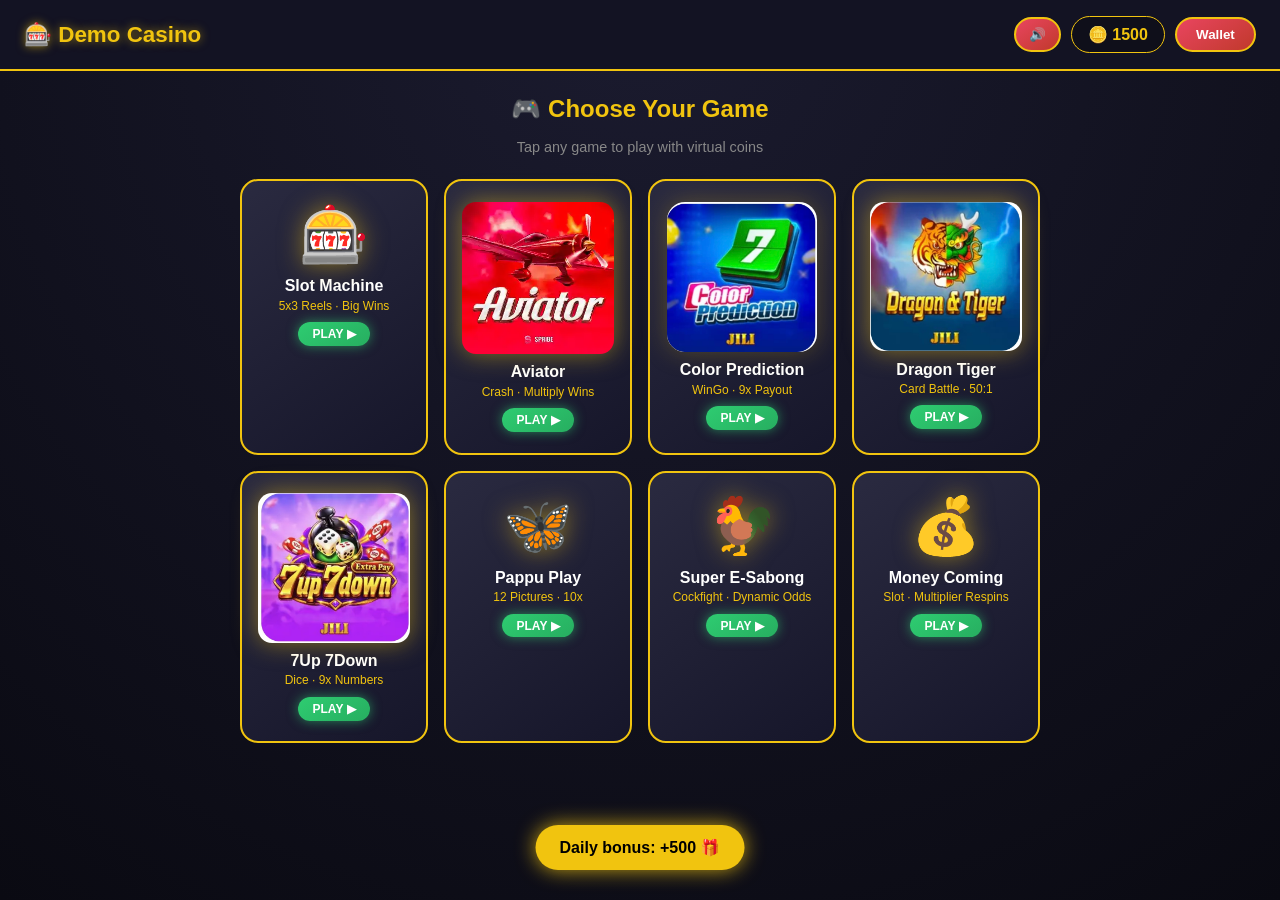
<file: index.html>
<!DOCTYPE html>
<html lang="en">
<head>
  <meta charset="UTF-8">
  <meta name="viewport" content="width=device-width, initial-scale=1.0">
  <title>Demo Casino - Home</title>
  <link rel="stylesheet" href="style.css">
</head>
<body>

  <header class="navbar">
    <div class="logo">🎰 Demo Casino</div>
    <div class="nav-wallet">
      <button id="soundToggle" class="nav-btn" style="padding:0.5rem 0.8rem;">🔊</button>
      <div class="coin-display">🪙 <span id="navBalance">1000</span></div>
      <button class="nav-btn" onclick="openWallet()">Wallet</button>
    </div>
  </header>

  <main class="page">
    <h2 class="page-title">🎮 Choose Your Game</h2>
    <p class="page-subtitle">Tap any game to play with virtual coins</p>

    <div class="game-grid">

      <a href="slot.html" class="game-card">
        <div class="game-thumb slot-thumb">🎰</div>
        <div class="game-name">Slot Machine</div>
        <div class="game-tag">5x3 Reels · Big Wins</div>
        <div class="play-badge">PLAY ▶</div>
      </a>

      <a href="aviator.html" class="game-card">
        <div class="game-thumb aviator-thumb"><img src="aviator-logo.webp" alt="Aviator" class="aviator-game-logo"></div>
        <div class="game-name">Aviator</div>
        <div class="game-tag">Crash · Multiply Wins</div>
        <div class="play-badge">PLAY ▶</div>
      </a>

      <a href="color.html" class="game-card">
        <div class="game-thumb color-thumb"><img src="color-prediction-logo.jpeg" alt="Color Prediction" class="color-game-logo"></div>
        <div class="game-name">Color Prediction</div>
        <div class="game-tag">WinGo · 9x Payout</div>
        <div class="play-badge">PLAY ▶</div>
      </a>

      <a href="dragon-tiger.html" class="game-card">
        <div class="game-thumb dt-thumb"><img src="dragon-tiger-logo.jpeg" alt="Dragon Tiger" class="dragon-tiger-game-logo"></div>
        <div class="game-name">Dragon Tiger</div>
        <div class="game-tag">Card Battle · 50:1</div>
        <div class="play-badge">PLAY ▶</div>
      </a>

      <a href="seven-up-down.html" class="game-card">
        <div class="game-thumb sud-thumb"><img src="seven-up-down-logo.jpeg" alt="7Up 7Down" class="seven-up-down-game-logo"></div>
        <div class="game-name">7Up 7Down</div>
        <div class="game-tag">Dice · 9x Numbers</div>
        <div class="play-badge">PLAY ▶</div>
      </a>

      <a href="pappu.html" class="game-card">
        <div class="game-thumb pappu-thumb">🦋</div>
        <div class="game-name">Pappu Play</div>
        <div class="game-tag">12 Pictures · 10x</div>
        <div class="play-badge">PLAY ▶</div>
      </a>

      <a href="e-sabong.html" class="game-card">
        <div class="game-thumb esabong-thumb">🐓</div>
        <div class="game-name">Super E-Sabong</div>
        <div class="game-tag">Cockfight · Dynamic Odds</div>
        <div class="play-badge">PLAY ▶</div>
      </a>

      <a href="money-coming.html" class="game-card">
        <div class="game-thumb mc-thumb">💰</div>
        <div class="game-name">Money Coming</div>
        <div class="game-tag">Slot · Multiplier Respins</div>
        <div class="play-badge">PLAY ▶</div>
      </a>

    </div>
  </main>

  <div id="walletModal" class="modal hidden">
    <div class="modal-content">
      <h2>💰 My Wallet</h2>
      <div class="wallet-balance">
        <div class="wb-label">Available Coins</div>
        <div class="wb-amount">🪙 <span id="walletBalance">1000</span></div>
      </div>
      <div class="wallet-actions">
        <button class="btn-add" onclick="openDeposit()">+ Add Money</button>
        <button class="btn-withdraw" onclick="openWithdrawPanel()">↓ Withdraw</button>
      </div>
      <section id="withdrawPanel" class="withdraw-panel hidden">
        <h3>🏦 Withdrawal Bank Account</h3>
        <p class="withdraw-note">Add bank details to prepare a demo withdrawal request.</p>
        <form id="bankForm" onsubmit="saveBankAccount(event)">
          <label for="bankHolder">Account holder name</label>
          <input id="bankHolder" name="bankHolder" autocomplete="name" required maxlength="80" placeholder="Name as on bank account">
          <label for="bankName">Bank name</label>
          <input id="bankName" name="bankName" required maxlength="80" placeholder="Bank name">
          <label for="bankAccount">Account number</label>
          <input id="bankAccount" name="bankAccount" inputmode="numeric" autocomplete="off" pattern="[0-9]{6,20}" required placeholder="Enter account number">
          <label for="bankIfsc">IFSC code</label>
          <input id="bankIfsc" name="bankIfsc" autocapitalize="characters" pattern="[A-Za-z]{4}0[A-Za-z0-9]{6}" maxlength="11" required placeholder="e.g. SBIN0001234">
          <button type="submit" class="bank-save">Save bank details</button>
        </form>
        <div id="savedBankSummary" class="saved-bank-summary hidden"></div>
        <form id="withdrawForm" class="hidden" onsubmit="submitWithdrawRequest(event)">
          <label for="withdrawAmount">Withdrawal amount (demo coins)</label>
          <input id="withdrawAmount" type="number" min="1" step="1" required placeholder="Enter amount">
          <button type="submit" class="bank-save">Submit withdrawal request</button>
        </form>
        <p class="withdraw-note">Demo only: this page does not transfer real money. Connect a secure backend/payment provider before enabling real withdrawals.</p>
      </section>
      <div class="wallet-info">
        <p>⚠️ Virtual coins only. No real money involved.</p>
        <p style="font-size:0.85rem;color:#888;">Daily bonus: 500 coins</p>
      </div>
      <h3 style="margin-top:1.5rem;">Transaction History</h3>
      <div id="txHistory" class="tx-history"></div>
      <button class="modal-close" onclick="closeWallet()">Close</button>
    </div>
  </div>

  <div id="depositModal" class="modal hidden" role="dialog" aria-modal="true" aria-labelledby="depositTitle">
    <div class="modal-content deposit-content">
      <button class="deposit-x" onclick="closeDeposit()" aria-label="Close deposit">×</button>
      <h2 id="depositTitle">Deposit</h2>
      <p class="deposit-subtitle">Select payment method</p>
      <div class="payment-method-grid">
        <button class="payment-method" onclick="openPaymentPage('paytm')"><span class="payment-logo paytm-logo">Paytm</span></button>
        <button class="payment-method" onclick="openPaymentPage('phonepe')"><span class="payment-logo phonepe-logo">● PhonePe</span></button>
        <button class="payment-method" onclick="openPaymentPage('upi')"><span class="payment-logo upi-logo">UPI</span></button>
        <button class="payment-method" onclick="openPaymentPage('phonepe-p2p')"><span class="payment-logo phonepe-logo">● PhonePe</span><small>P2P</small></button>
        <button class="payment-method" onclick="openPaymentPage('upi-p2p')"><span class="payment-logo upi-logo">UPI</span><small>P2P</small></button>
        <button class="payment-method" onclick="openPaymentPage('paytm-p2p')"><span class="payment-logo paytm-logo">Paytm</span><small>P2P</small></button>
        <button class="payment-method" onclick="openPaymentPage('gpay')"><span class="payment-logo gpay-logo">G Pay</span><small>P2P</small></button>
      </div>
      <button class="modal-close" onclick="closeDeposit()">Close</button>
    </div>
  </div>

  <div id="toast" class="toast hidden"></div>

  <script src="script.js"></script>
</body>
</html>
</file>
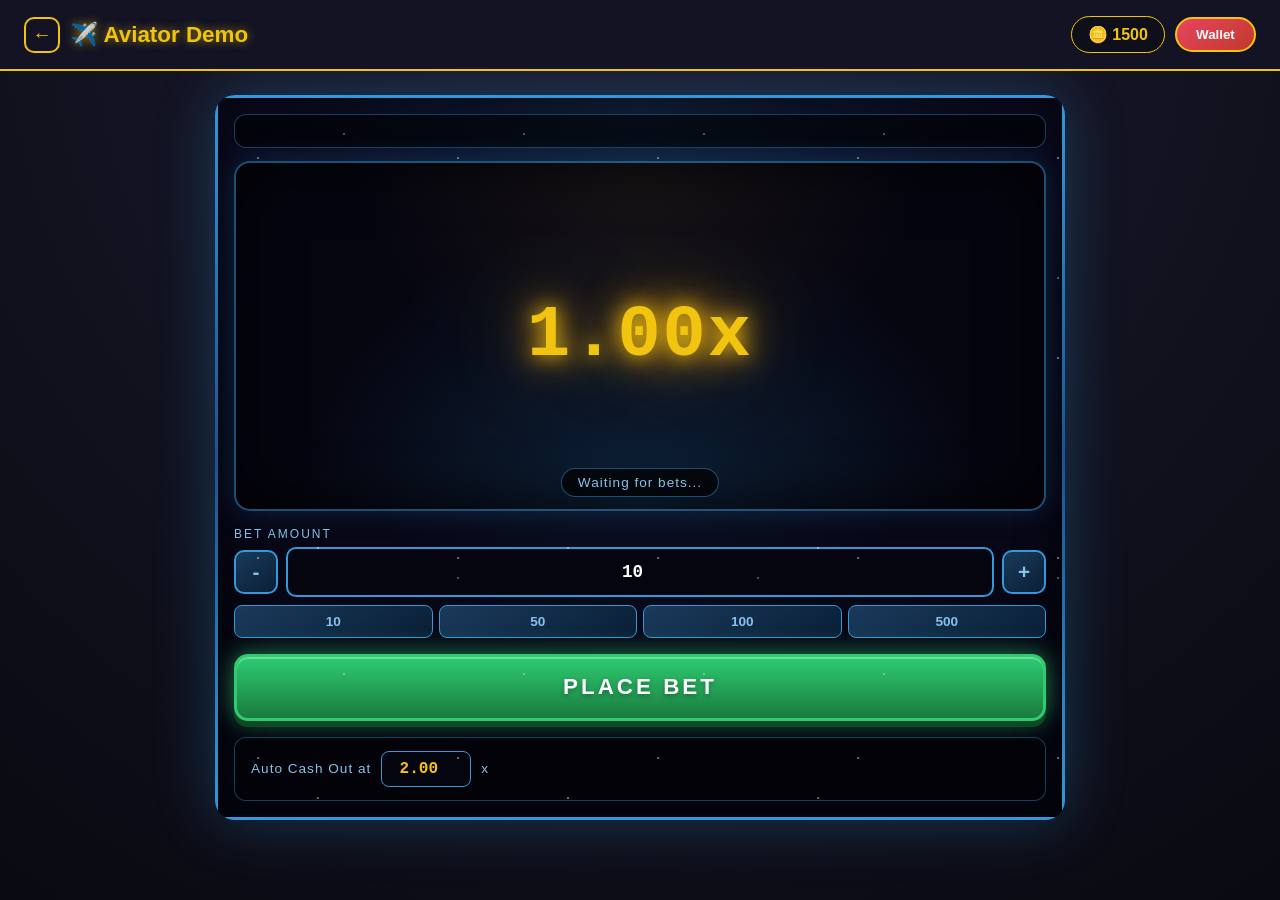
<file: aviator.html>
<!DOCTYPE html>
<html lang="en">
<head>
  <meta charset="UTF-8">
  <meta name="viewport" content="width=device-width, initial-scale=1.0">
  <title>Aviator Demo</title>
  <link rel="stylesheet" href="style.css">
  <link rel="stylesheet" href="aviator-luxury.css">
</head>
<body>

  <header class="navbar">
    <button class="back-icon" onclick="location.href='index.html'">←</button>
    <div class="logo">✈️ Aviator Demo</div>
    <div class="nav-wallet">
      <div class="coin-display">🪙 <span id="navBalance">1000</span></div>
      <button class="nav-btn" onclick="openWallet()">Wallet</button>
    </div>
  </header>

  <main class="page">
    <div class="aviator-container">
      <div class="history-bar" id="historyBar"></div>

      <div class="aviator-screen">
        <canvas id="aviatorCanvas"></canvas>
        <div class="multiplier-display" id="multiplierDisplay">1.00x</div>
        <div class="status-text" id="statusText">Waiting for next round...</div>
      </div>

      <div class="aviator-controls">
        <div class="bet-section">
          <label>Bet Amount</label>
          <div class="bet-input-group">
            <button onclick="adjustBet(-50)">-</button>
            <input type="number" id="aviatorBet" value="10" min="10" step="10">
            <button onclick="adjustBet(50)">+</button>
          </div>
          <div class="quick-bets">
            <button onclick="setBet(10)">10</button>
            <button onclick="setBet(50)">50</button>
            <button onclick="setBet(100)">100</button>
            <button onclick="setBet(500)">500</button>
          </div>
        </div>

        <button id="aviatorActionBtn" class="aviator-action-btn">PLACE BET</button>

        <div class="auto-cashout">
          <label>Auto Cash Out at</label>
          <input type="number" id="autoCashout" value="2.00" step="0.1" min="1.1">
          <span>x</span>
        </div>
      </div>
    </div>
  </main>

  <div id="walletModal" class="modal hidden">
    <div class="modal-content">
      <h2>💰 My Wallet</h2>
      <div class="wallet-balance">
        <div class="wb-label">Available Coins</div>
        <div class="wb-amount">🪙 <span id="walletBalance">1000</span></div>
      </div>
      <div class="wallet-actions">
        <button class="btn-add" onclick="addCoins()">+ Add Coins</button>
        <button class="btn-withdraw" onclick="withdrawCoins()">↓ Withdraw</button>
      </div>
      <div class="wallet-info"><p>⚠️ Virtual coins only. No real money involved.</p></div>
      <h3 style="margin-top:1.5rem;">Transaction History</h3>
      <div id="txHistory" class="tx-history"></div>
      <button class="modal-close" onclick="closeWallet()">Close</button>
    </div>
  </div>

  <div id="toast" class="toast hidden"></div>

  <script src="aviator.js"></script>
</body>
</html>
</file>
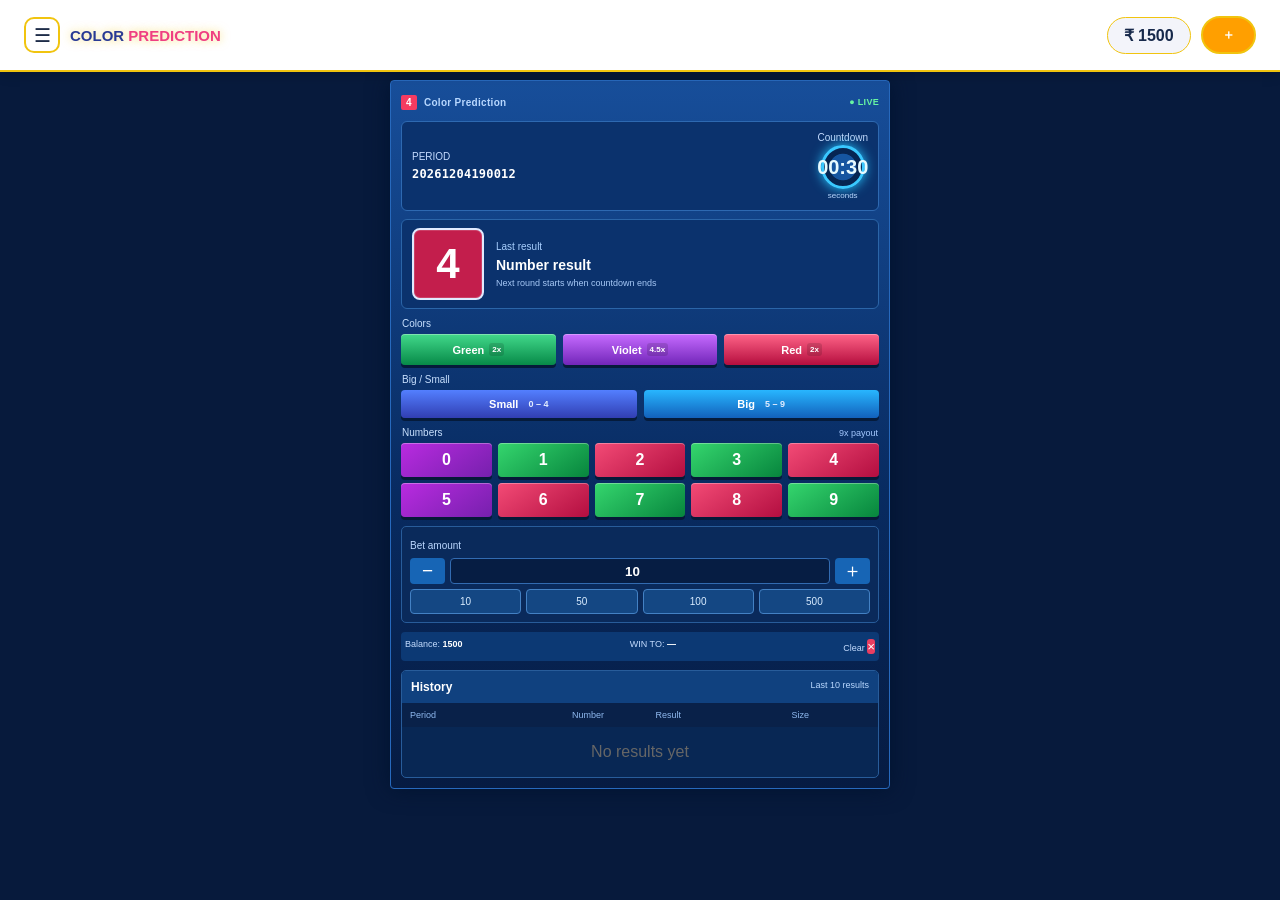
<file: color.html>
<!DOCTYPE html>
<html lang="en">
<head>
  <meta charset="UTF-8"><meta name="viewport" content="width=device-width, initial-scale=1.0">
  <title>Color Prediction</title>
  <link rel="stylesheet" href="style.css"><link rel="stylesheet" href="color-luxury.css">
</head>
<body class="color-game-page">
  <header class="navbar color-navbar">
    <button class="back-icon" onclick="location.href='index.html'" aria-label="Back">☰</button>
    <div class="logo">COLOR <span>PREDICTION</span></div>
    <div class="nav-wallet"><div class="coin-display">₹ <span id="navBalance">1000</span></div><button class="nav-btn" onclick="openWallet()">＋</button></div>
  </header>
  <main class="page color-page"><div class="color-container">
    <div class="game-brand"><span class="brand-chip">4</span><span>Color Prediction</span><span class="brand-live">● LIVE</span></div>
    <div class="round-panel">
      <div class="period-info"><span class="period-label">PERIOD</span><span class="period-number" id="periodNumber">20261011001</span></div>
      <div class="countdown-wrap"><span class="countdown-label">Countdown</span><div class="timer-display" id="timerDisplay">30</div><span class="timer-caption">seconds</span></div>
    </div>
    <div class="result-panel"><div class="result-ball" id="resultBall">4</div><div class="result-side"><span class="result-label">Last result</span><strong>Number result</strong><span class="result-hint">Next round starts when countdown ends</span></div></div>
    <div class="section-label">Colors</div>
    <div class="color-buttons">
      <button class="color-btn green" onclick="placeBet('green')"><span class="color-circle"></span><span>Green</span><span class="payout">2x</span></button>
      <button class="color-btn violet" onclick="placeBet('violet')"><span class="color-circle"></span><span>Violet</span><span class="payout">4.5x</span></button>
      <button class="color-btn red" onclick="placeBet('red')"><span class="color-circle"></span><span>Red</span><span class="payout">2x</span></button>
    </div>
    <div class="section-label">Big / Small</div>
    <div class="big-small-buttons"><button class="bs-btn small" onclick="placeBet('small')"><span>Small</span><span class="bs-range">0 – 4</span></button><button class="bs-btn big" onclick="placeBet('big')"><span>Big</span><span class="bs-range">5 – 9</span></button></div>
    <div class="number-grid"><div class="section-label">Numbers <span>9x payout</span></div><div class="numbers">
      <button class="num-btn n0" onclick="placeBet('num0')">0</button><button class="num-btn n1" onclick="placeBet('num1')">1</button><button class="num-btn n2" onclick="placeBet('num2')">2</button><button class="num-btn n3" onclick="placeBet('num3')">3</button><button class="num-btn n4" onclick="placeBet('num4')">4</button>
      <button class="num-btn n5" onclick="placeBet('num5')">5</button><button class="num-btn n6" onclick="placeBet('num6')">6</button><button class="num-btn n7" onclick="placeBet('num7')">7</button><button class="num-btn n8" onclick="placeBet('num8')">8</button><button class="num-btn n9" onclick="placeBet('num9')">9</button>
    </div></div>
    <div class="bet-panel"><label for="colorBet">Bet amount</label><div class="bet-input-group"><button onclick="adjustBet(-10)">−</button><input type="number" id="colorBet" value="10" min="10" step="10"><button onclick="adjustBet(10)">＋</button></div><div class="quick-bets"><button onclick="setBet(10)">10</button><button onclick="setBet(50)">50</button><button onclick="setBet(100)">100</button><button onclick="setBet(500)">500</button></div></div>
    <div class="balance-strip"><span>Balance: <b id="inlineBalance">1000</b></span><span>WIN TO: <b>—</b></span><span>Clear <button class="clear-bets" onclick="showToast('Current round bets are settled at result time')">×</button></span></div>
    <div class="color-history"><h3>History <span>Last 10 results</span></h3><div class="history-head"><span>Period</span><span>Number</span><span>Result</span><span>Size</span></div><div class="history-list" id="colorHistory"></div></div>
  </div></main>
  <div id="walletModal" class="modal hidden"><div class="modal-content"><h2>My Wallet</h2><div class="wallet-balance"><div class="wb-label">Available virtual coins</div><div class="wb-amount">🪙 <span id="walletBalance">1000</span></div></div><div class="wallet-actions"><button class="btn-add" onclick="addCoins()">+ Add Coins</button><button class="btn-withdraw" onclick="withdrawCoins()">↓ Withdraw</button></div><div class="wallet-info"><p>Virtual coins only. No real money involved.</p></div><h3 style="margin-top:1.5rem">Transaction History</h3><div id="txHistory" class="tx-history"></div><button class="modal-close" onclick="closeWallet()">Close</button></div></div>
  <div id="toast" class="toast hidden"></div><script src="color.js"></script>
</body></html>
</file>
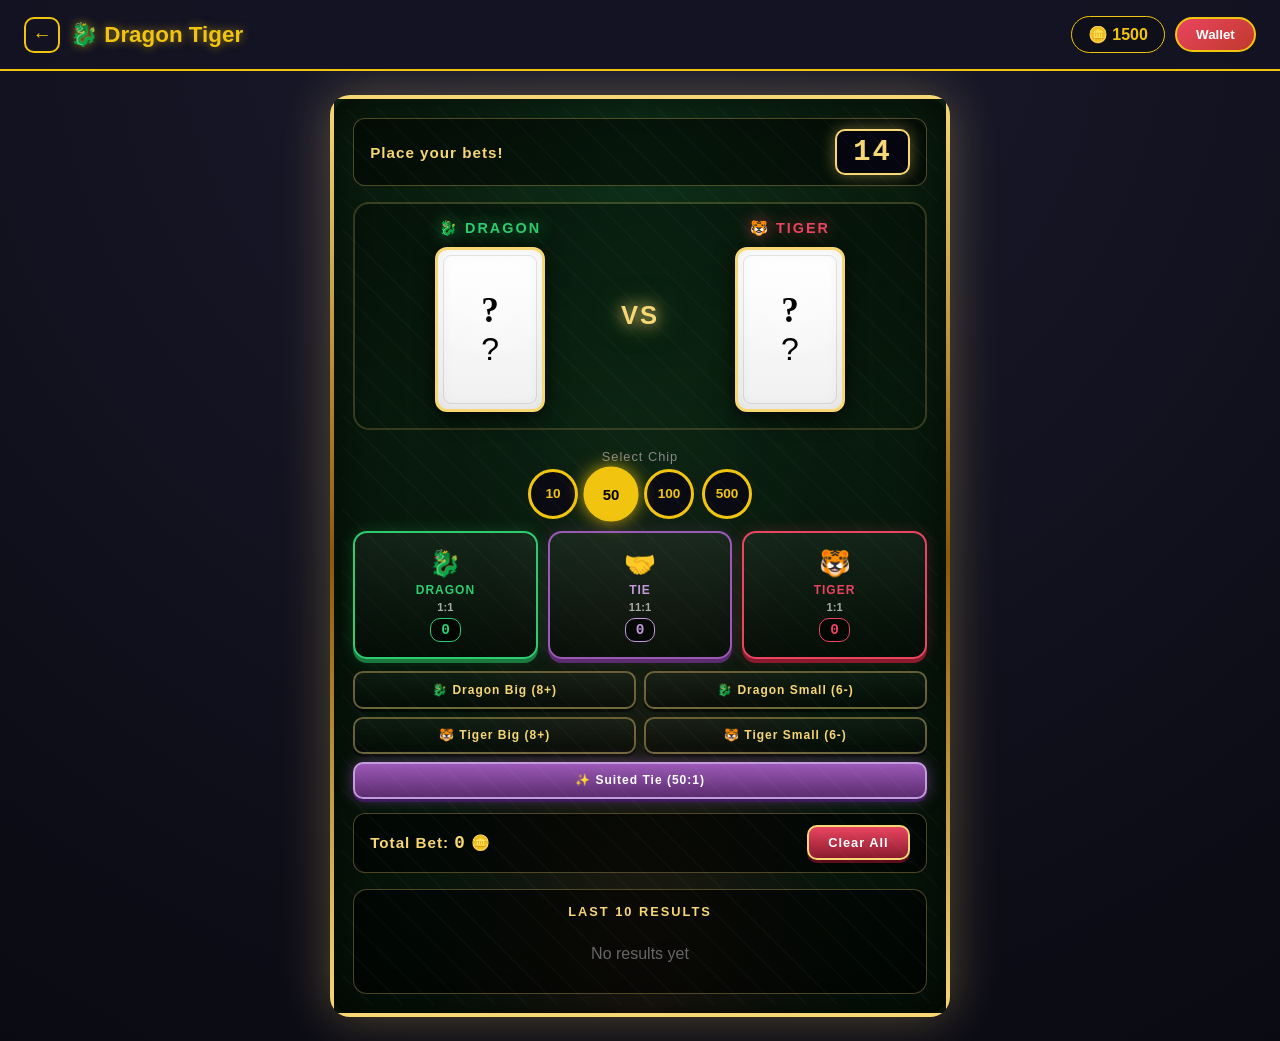
<file: dragon-tiger.html>
<!DOCTYPE html>
<html lang="en">
<head>
  <meta charset="UTF-8">
  <meta name="viewport" content="width=device-width, initial-scale=1.0">
  <title>Dragon Tiger</title>
  <link rel="stylesheet" href="style.css">
  <link rel="stylesheet" href="dragon-tiger-luxury.css">
</head>
<body>

  <header class="navbar">
    <button class="back-icon" onclick="location.href='index.html'">←</button>
    <div class="logo">🐉 Dragon Tiger</div>
    <div class="nav-wallet">
      <div class="coin-display">🪙 <span id="navBalance">1000</span></div>
      <button class="nav-btn" onclick="openWallet()">Wallet</button>
    </div>
  </header>

  <main class="page">
    <div class="dt-container">
      <div class="dt-header">
        <div class="dt-status" id="dtStatus">Place your bets!</div>
        <div class="dt-timer" id="dtTimer">15</div>
      </div>

      <div class="dt-table">
        <div class="dt-side dragon-side">
          <div class="dt-label">🐉 DRAGON</div>
          <div class="dt-card" id="dragonCard">
            <span class="card-value">?</span>
            <span class="card-suit">♠</span>
          </div>
          <div class="dt-win-tag hidden" id="dragonWinTag">WINNER</div>
        </div>

        <div class="dt-vs">VS</div>

        <div class="dt-side tiger-side">
          <div class="dt-label">🐯 TIGER</div>
          <div class="dt-card" id="tigerCard">
            <span class="card-value">?</span>
            <span class="card-suit">♥</span>
          </div>
          <div class="dt-win-tag hidden" id="tigerWinTag">WINNER</div>
        </div>
      </div>

      <div class="dt-bet-section">
        <div class="dt-bet-label">Select Chip</div>
        <div class="dt-chips">
          <button class="chip" data-val="10" onclick="selectChip(10)">10</button>
          <button class="chip active" data-val="50" onclick="selectChip(50)">50</button>
          <button class="chip" data-val="100" onclick="selectChip(100)">100</button>
          <button class="chip" data-val="500" onclick="selectChip(500)">500</button>
        </div>
      </div>

      <div class="dt-main-bets">
        <button class="dt-bet-btn dragon" onclick="placeBet('dragon')">
          <span class="dt-bet-icon">🐉</span>
          <span class="dt-bet-name">DRAGON</span>
          <span class="dt-bet-payout">1:1</span>
          <span class="dt-bet-amount" id="betDragon">0</span>
        </button>
        <button class="dt-bet-btn tie" onclick="placeBet('tie')">
          <span class="dt-bet-icon">🤝</span>
          <span class="dt-bet-name">TIE</span>
          <span class="dt-bet-payout">11:1</span>
          <span class="dt-bet-amount" id="betTie">0</span>
        </button>
        <button class="dt-bet-btn tiger" onclick="placeBet('tiger')">
          <span class="dt-bet-icon">🐯</span>
          <span class="dt-bet-name">TIGER</span>
          <span class="dt-bet-payout">1:1</span>
          <span class="dt-bet-amount" id="betTiger">0</span>
        </button>
      </div>

      <div class="dt-side-bets">
        <div class="side-bet-row">
          <button class="dt-side-btn" onclick="placeBet('dragonBig')">🐉 Dragon Big (8+)</button>
          <button class="dt-side-btn" onclick="placeBet('dragonSmall')">🐉 Dragon Small (6-)</button>
        </div>
        <div class="side-bet-row">
          <button class="dt-side-btn" onclick="placeBet('tigerBig')">🐯 Tiger Big (8+)</button>
          <button class="dt-side-btn" onclick="placeBet('tigerSmall')">🐯 Tiger Small (6-)</button>
        </div>
        <div class="side-bet-row">
          <button class="dt-side-btn suited" onclick="placeBet('suitedTie')">✨ Suited Tie (50:1)</button>
        </div>
      </div>

      <div class="dt-footer">
        <div class="dt-total">Total Bet: <span id="dtTotalBet">0</span> 🪙</div>
        <button class="dt-clear-btn" onclick="clearBets()">Clear All</button>
      </div>

      <div class="dt-history">
        <h3>Last 10 Results</h3>
        <div class="dt-history-list" id="dtHistory"></div>
      </div>
    </div>
  </main>

  <div id="walletModal" class="modal hidden">
    <div class="modal-content">
      <h2>💰 My Wallet</h2>
      <div class="wallet-balance">
        <div class="wb-label">Available Coins</div>
        <div class="wb-amount">🪙 <span id="walletBalance">1000</span></div>
      </div>
      <div class="wallet-actions">
        <button class="btn-add" onclick="addCoins()">+ Add Coins</button>
        <button class="btn-withdraw" onclick="withdrawCoins()">↓ Withdraw</button>
      </div>
      <div class="wallet-info"><p>⚠️ Virtual coins only. No real money involved.</p></div>
      <h3 style="margin-top:1.5rem;">Transaction History</h3>
      <div id="txHistory" class="tx-history"></div>
      <button class="modal-close" onclick="closeWallet()">Close</button>
    </div>
  </div>

  <div id="toast" class="toast hidden"></div>

  <script src="dragon-tiger.js"></script>
</body>
</html>
</file>
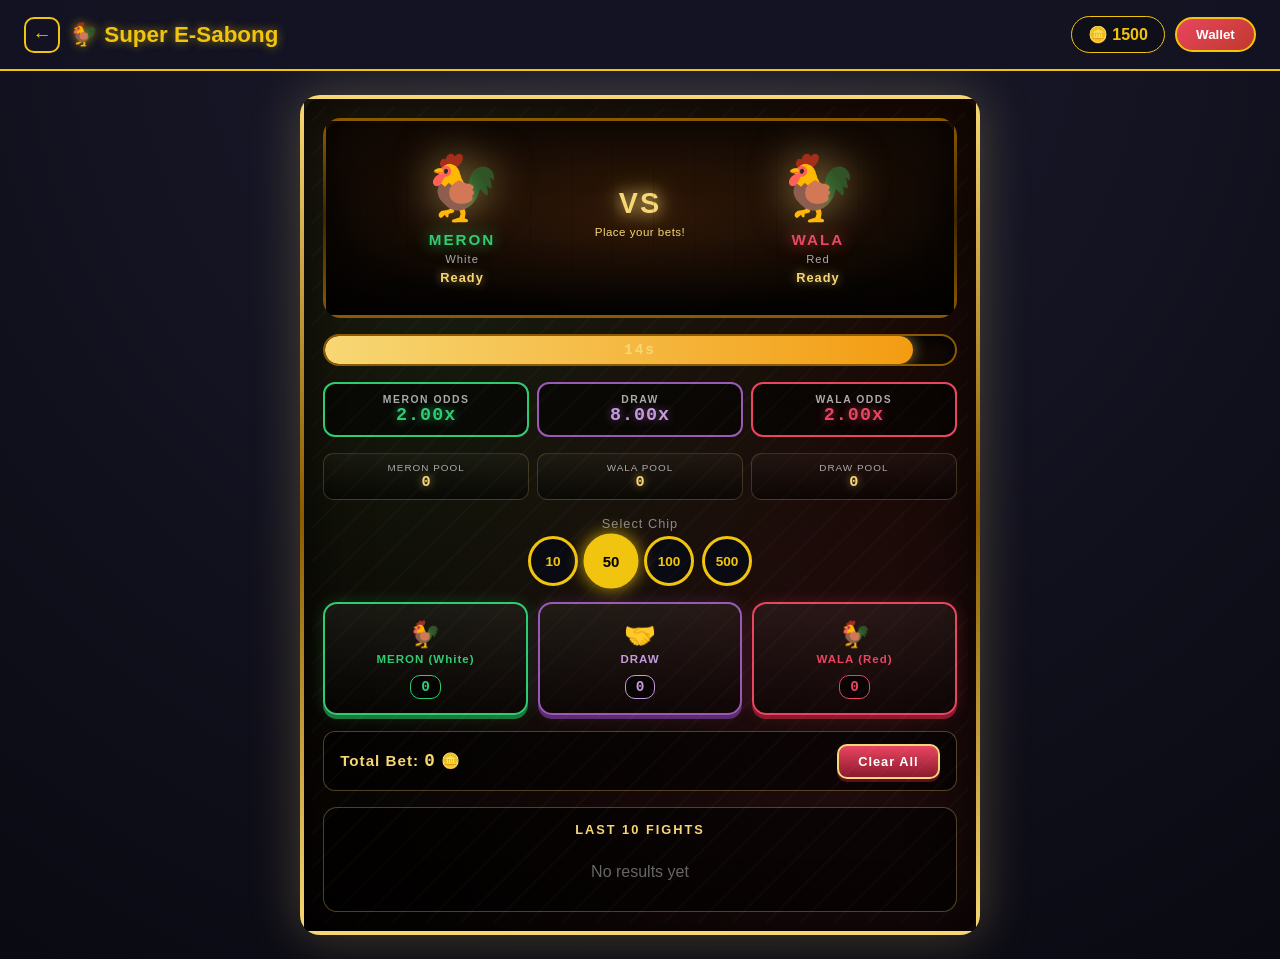
<file: e-sabong.html>
<!DOCTYPE html>
<html lang="en">
<head>
  <meta charset="UTF-8">
  <meta name="viewport" content="width=device-width, initial-scale=1.0">
  <title>Super E-Sabong</title>
  <link rel="stylesheet" href="style.css">
  <link rel="stylesheet" href="e-sabong-luxury.css">
</head>
<body>

  <header class="navbar">
    <button class="back-icon" onclick="location.href='index.html'">←</button>
    <div class="logo">🐓 Super E-Sabong</div>
    <div class="nav-wallet">
      <div class="coin-display">🪙 <span id="navBalance">1000</span></div>
      <button class="nav-btn" onclick="openWallet()">Wallet</button>
    </div>
  </header>

  <main class="page">
    <div class="esabong-container">
      <div class="esabong-arena">
        <div class="esabong-rooster meron-side" id="meronRooster">
          <div class="rooster-icon">🐓</div>
          <div class="rooster-name">MERON</div>
          <div class="rooster-color">White</div>
          <div class="rooster-status" id="meronStatus">Ready</div>
        </div>

        <div class="esabong-vs">
          <div class="vs-text">VS</div>
          <div class="fight-status" id="fightStatus">Waiting for bets...</div>
        </div>

        <div class="esabong-rooster wala-side" id="walaRooster">
          <div class="rooster-icon">🐓</div>
          <div class="rooster-name">WALA</div>
          <div class="rooster-color">Red</div>
          <div class="rooster-status" id="walaStatus">Ready</div>
        </div>
      </div>

      <div class="esabong-timer-bar">
        <div class="esabong-timer-fill" id="timerFill"></div>
        <div class="esabong-timer-text" id="timerText">15s</div>
      </div>

      <div class="esabong-odds">
        <div class="odds-item meron">
          <span class="odds-label">Meron Odds</span>
          <span class="odds-value" id="meronOdds">2.00x</span>
        </div>
        <div class="odds-item draw">
          <span class="odds-label">Draw</span>
          <span class="odds-value">8.00x</span>
        </div>
        <div class="odds-item wala">
          <span class="odds-label">Wala Odds</span>
          <span class="odds-value" id="walaOdds">2.00x</span>
        </div>
      </div>

      <div class="esabong-pool">
        <div class="pool-item">
          <span class="pool-label">Meron Pool</span>
          <span class="pool-value" id="meronPool">0</span>
        </div>
        <div class="pool-item">
          <span class="pool-label">Wala Pool</span>
          <span class="pool-value" id="walaPool">0</span>
        </div>
        <div class="pool-item">
          <span class="pool-label">Draw Pool</span>
          <span class="pool-value" id="drawPool">0</span>
        </div>
      </div>

      <div class="esabong-bet-section">
        <div class="dt-bet-label">Select Chip</div>
        <div class="dt-chips">
          <button class="chip" data-val="10" onclick="selectChip(10)">10</button>
          <button class="chip active" data-val="50" onclick="selectChip(50)">50</button>
          <button class="chip" data-val="100" onclick="selectChip(100)">100</button>
          <button class="chip" data-val="500" onclick="selectChip(500)">500</button>
        </div>
      </div>

      <div class="esabong-main-bets">
        <button class="esabong-bet-btn meron" onclick="placeBet('meron')">
          <span class="bet-icon">🐓</span>
          <span class="bet-name">MERON (White)</span>
          <span class="bet-amount" id="betMeron">0</span>
        </button>
        <button class="esabong-bet-btn draw" onclick="placeBet('draw')">
          <span class="bet-icon">🤝</span>
          <span class="bet-name">DRAW</span>
          <span class="bet-amount" id="betDraw">0</span>
        </button>
        <button class="esabong-bet-btn wala" onclick="placeBet('wala')">
          <span class="bet-icon">🐓</span>
          <span class="bet-name">WALA (Red)</span>
          <span class="bet-amount" id="betWala">0</span>
        </button>
      </div>

      <div class="esabong-footer">
        <div class="esabong-total">Total Bet: <span id="esabongTotalBet">0</span> 🪙</div>
        <button class="esabong-clear-btn" onclick="clearBets()">Clear All</button>
      </div>

      <div class="esabong-history">
        <h3>Last 10 Fights</h3>
        <div class="esabong-history-list" id="esabongHistory"></div>
      </div>
    </div>
  </main>

  <div id="walletModal" class="modal hidden">
    <div class="modal-content">
      <h2>💰 My Wallet</h2>
      <div class="wallet-balance">
        <div class="wb-label">Available Coins</div>
        <div class="wb-amount">🪙 <span id="walletBalance">1000</span></div>
      </div>
      <div class="wallet-actions">
        <button class="btn-add" onclick="addCoins()">+ Add Coins</button>
        <button class="btn-withdraw" onclick="withdrawCoins()">↓ Withdraw</button>
      </div>
      <div class="wallet-info"><p>⚠️ Virtual coins only. No real money involved.</p></div>
      <h3 style="margin-top:1.5rem;">Transaction History</h3>
      <div id="txHistory" class="tx-history"></div>
      <button class="modal-close" onclick="closeWallet()">Close</button>
    </div>
  </div>

  <div id="toast" class="toast hidden"></div>

  <script src="e-sabong.js"></script>
</body>
</html>
</file>
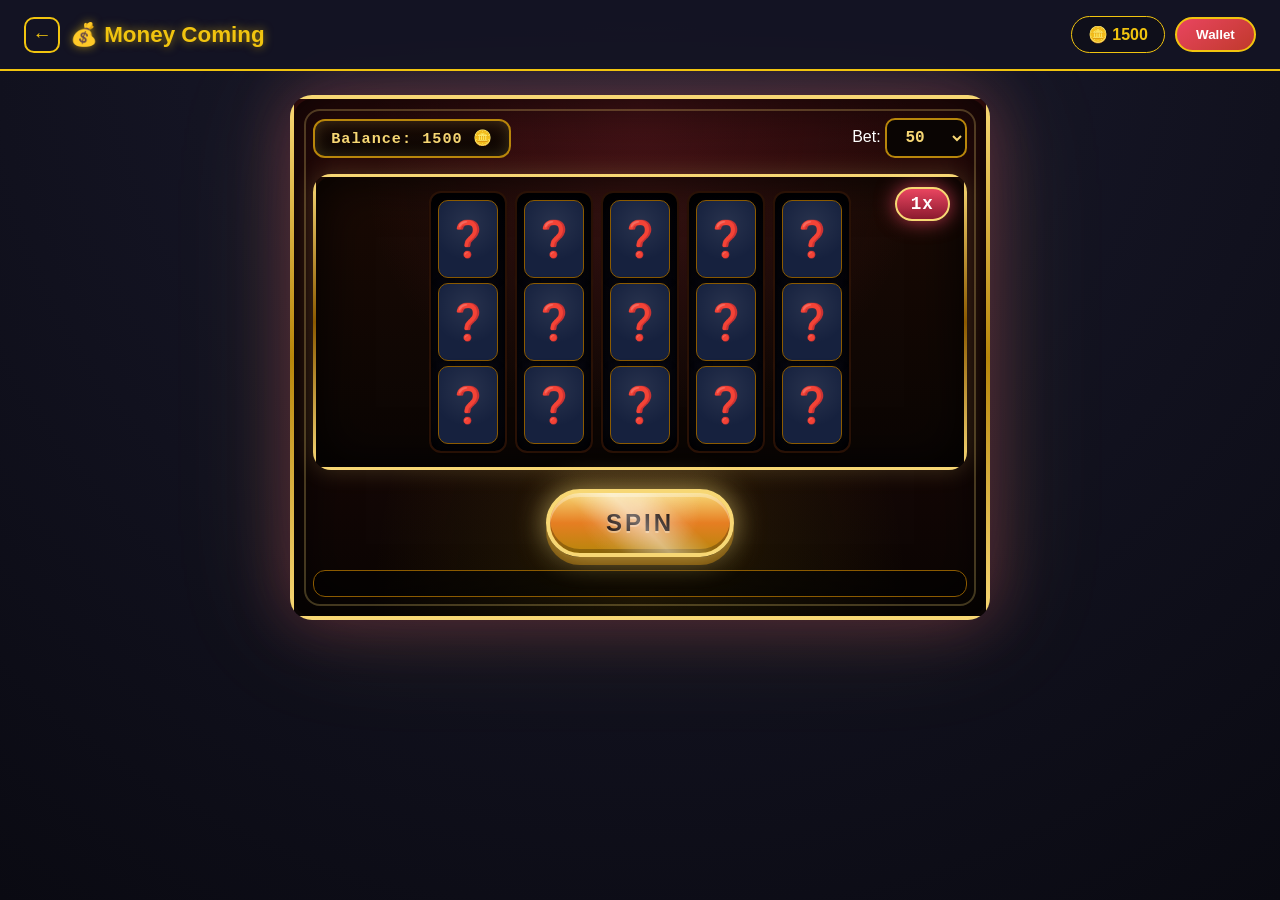
<file: money-coming.html>
<!DOCTYPE html>
<html lang="en">
<head>
  <meta charset="UTF-8">
  <meta name="viewport" content="width=device-width, initial-scale=1.0">
  <title>Money Coming</title>
  <link rel="stylesheet" href="style.css">
  <link rel="stylesheet" href="money-coming-luxury.css">
</head>
<body>

  <header class="navbar">
    <button class="back-icon" onclick="location.href='index.html'">←</button>
    <div class="logo">💰 Money Coming</div>
    <div class="nav-wallet">
      <div class="coin-display">🪙 <span id="navBalance">1000</span></div>
      <button class="nav-btn" onclick="openWallet()">Wallet</button>
    </div>
  </header>

  <main class="page">
    <div class="mc-container">

      <div class="mc-top-bar">
        <div class="mc-balance">Balance: <span id="mcBalance">1000</span> 🪙</div>
        <div class="mc-bet-control">
          <label>Bet:
            <select id="mcBet">
              <option value="10">10</option>
              <option value="50" selected>50</option>
              <option value="100">100</option>
              <option value="500">500</option>
            </select>
          </label>
        </div>
      </div>

      <div class="mc-reels-wrapper">
        <div class="mc-reels" id="mcReels"></div>
        <div class="mc-multiplier-display" id="mcMultiplierDisplay">1x</div>
      </div>

      <div class="mc-controls">
        <button id="mcSpinBtn" class="mc-spin-btn">SPIN</button>
      </div>

      <div id="mcMessage" class="mc-message"></div>

      <div id="luckyWheelModal" class="modal hidden">
        <div class="modal-content mc-wheel-modal">
          <h2>🎡 Lucky Wheel</h2>
          <div class="mc-wheel-container">
            <div class="mc-wheel" id="mcWheel">
              <div class="mc-wheel-pointer">▼</div>
            </div>
            <div class="mc-wheel-result" id="mcWheelResult">?</div>
          </div>
          <button class="modal-close" onclick="closeWheel()">Collect Prize</button>
        </div>
      </div>

    </div>
  </main>

  <div id="walletModal" class="modal hidden">
    <div class="modal-content">
      <h2>💰 My Wallet</h2>
      <div class="wallet-balance">
        <div class="wb-label">Available Coins</div>
        <div class="wb-amount">🪙 <span id="walletBalance">1000</span></div>
      </div>
      <div class="wallet-actions">
        <button class="btn-add" onclick="addCoins()">+ Add Coins</button>
        <button class="btn-withdraw" onclick="withdrawCoins()">↓ Withdraw</button>
      </div>
      <div class="wallet-info"><p>⚠️ Virtual coins only. No real money involved.</p></div>
      <h3 style="margin-top:1.5rem;">Transaction History</h3>
      <div id="txHistory" class="tx-history"></div>
      <button class="modal-close" onclick="closeWallet()">Close</button>
    </div>
  </div>

  <div id="toast" class="toast hidden"></div>

  <script src="money-coming.js"></script>
</body>
</html>
</file>
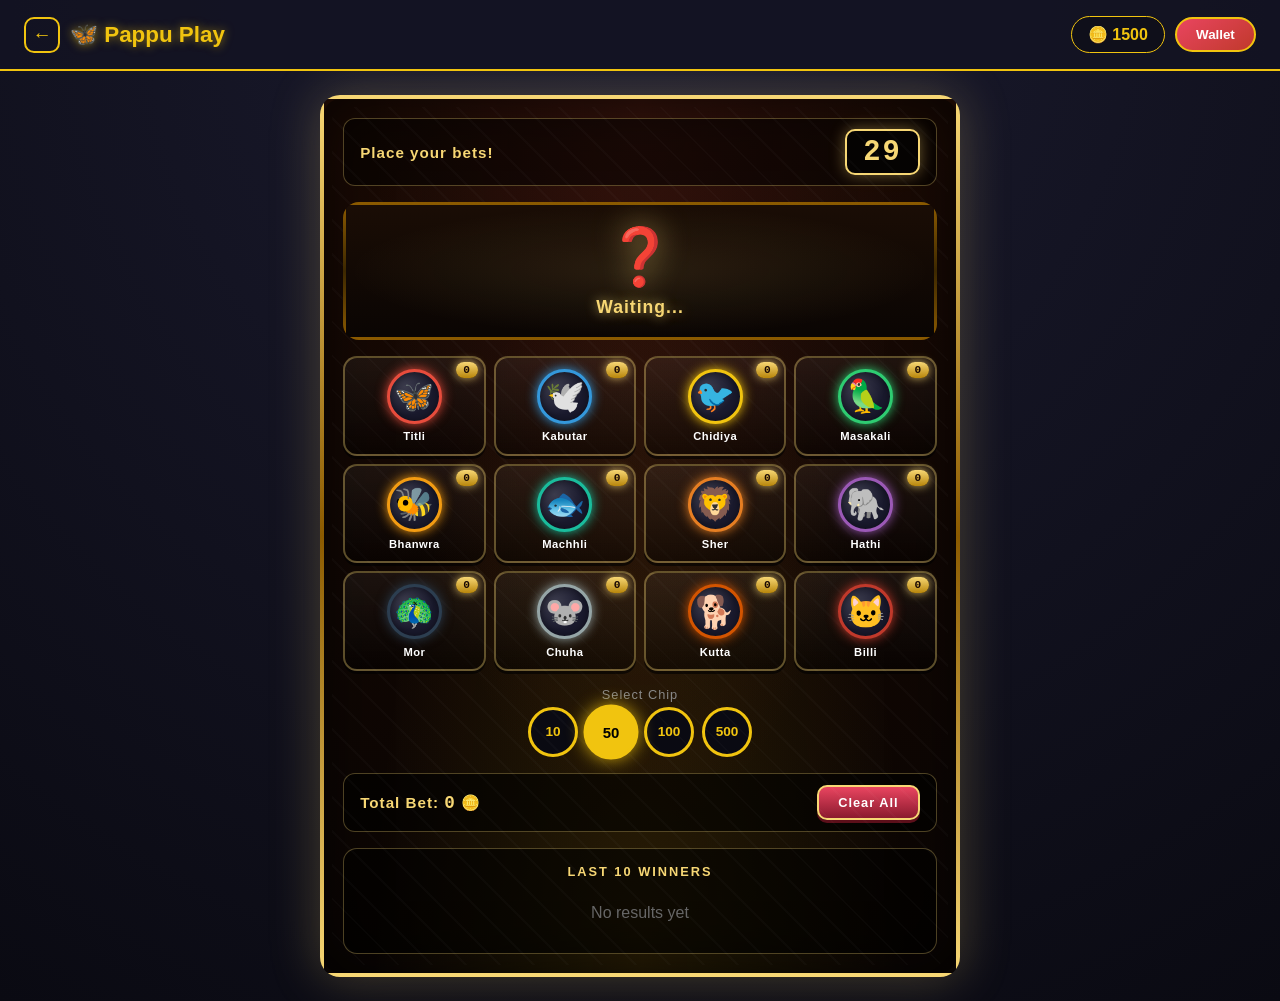
<file: pappu.html>
<!DOCTYPE html>
<html lang="en">
<head>
  <meta charset="UTF-8">
  <meta name="viewport" content="width=device-width, initial-scale=1.0">
  <title>Pappu Play</title>
  <link rel="stylesheet" href="style.css">
  <link rel="stylesheet" href="pappu-luxury.css">
</head>
<body>

  <header class="navbar">
    <button class="back-icon" onclick="location.href='index.html'">←</button>
    <div class="logo">🦋 Pappu Play</div>
    <div class="nav-wallet">
      <div class="coin-display">🪙 <span id="navBalance">1000</span></div>
      <button class="nav-btn" onclick="openWallet()">Wallet</button>
    </div>
  </header>

  <main class="page">
    <div class="pappu-container">
      <div class="pappu-header">
        <div class="pappu-status" id="pappuStatus">Place your bets!</div>
        <div class="pappu-timer" id="pappuTimer">30</div>
      </div>

      <div class="pappu-result-display" id="pappuResultDisplay">
        <div class="pappu-result-icon" id="pappuResultIcon">❓</div>
        <div class="pappu-result-text" id="pappuResultText">Waiting...</div>
      </div>

      <div class="pappu-grid" id="pappuGrid"></div>

      <div class="pappu-bet-section">
        <div class="dt-bet-label">Select Chip</div>
        <div class="dt-chips">
          <button class="chip" data-val="10" onclick="selectChip(10)">10</button>
          <button class="chip active" data-val="50" onclick="selectChip(50)">50</button>
          <button class="chip" data-val="100" onclick="selectChip(100)">100</button>
          <button class="chip" data-val="500" onclick="selectChip(500)">500</button>
        </div>
      </div>

      <div class="pappu-footer">
        <div class="pappu-total">Total Bet: <span id="pappuTotalBet">0</span> 🪙</div>
        <button class="pappu-clear-btn" onclick="clearBets()">Clear All</button>
      </div>

      <div class="pappu-history">
        <h3>Last 10 Winners</h3>
        <div class="pappu-history-list" id="pappuHistory"></div>
      </div>
    </div>
  </main>

  <div id="walletModal" class="modal hidden">
    <div class="modal-content">
      <h2>💰 My Wallet</h2>
      <div class="wallet-balance">
        <div class="wb-label">Available Coins</div>
        <div class="wb-amount">🪙 <span id="walletBalance">1000</span></div>
      </div>
      <div class="wallet-actions">
        <button class="btn-add" onclick="addCoins()">+ Add Coins</button>
        <button class="btn-withdraw" onclick="withdrawCoins()">↓ Withdraw</button>
      </div>
      <div class="wallet-info"><p>⚠️ Virtual coins only. No real money involved.</p></div>
      <h3 style="margin-top:1.5rem;">Transaction History</h3>
      <div id="txHistory" class="tx-history"></div>
      <button class="modal-close" onclick="closeWallet()">Close</button>
    </div>
  </div>

  <div id="toast" class="toast hidden"></div>

  <script src="pappu.js"></script>
</body>
</html>
</file>
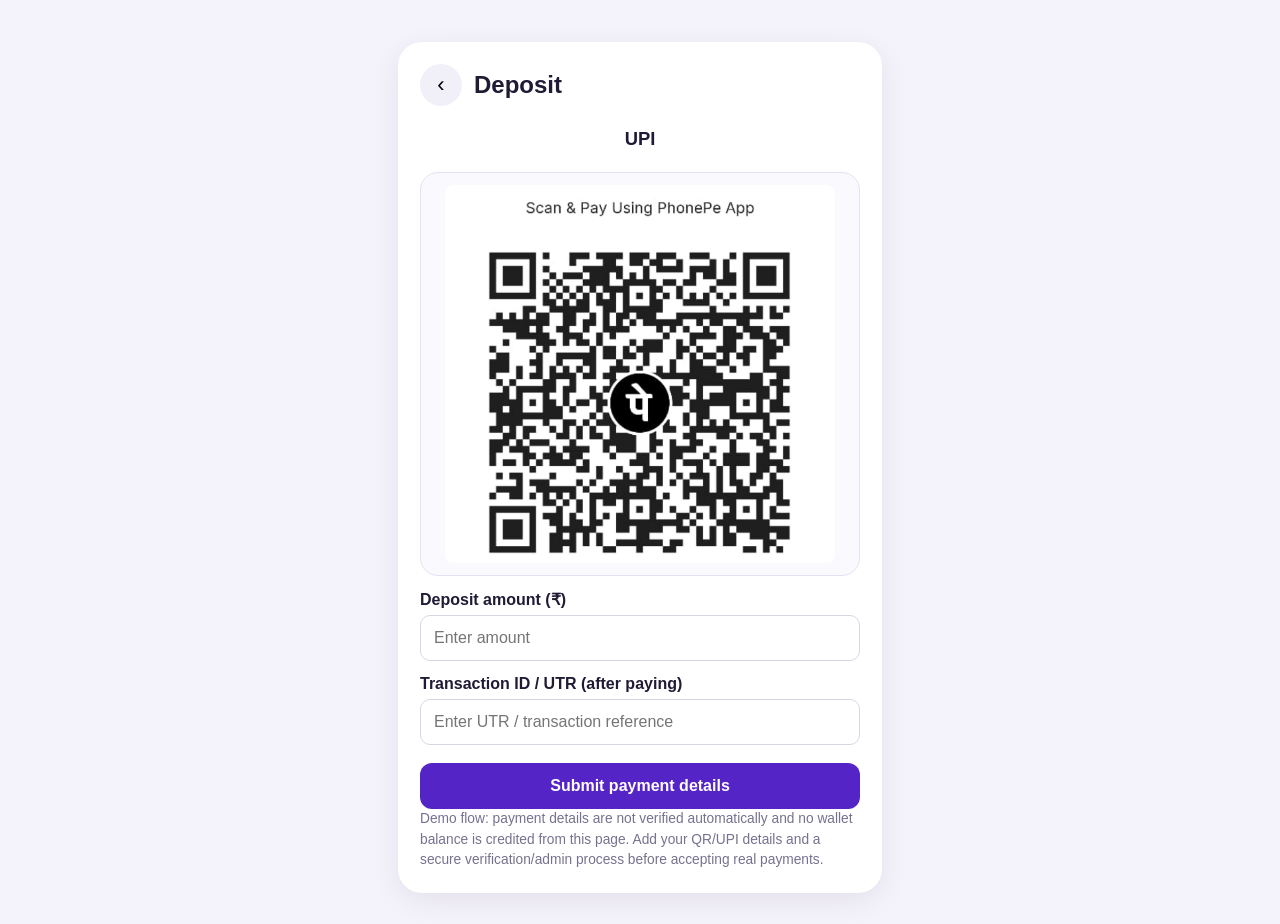
<file: payment.html>
<!DOCTYPE html>
<html lang="en"><head><meta charset="UTF-8"><meta name="viewport" content="width=device-width,initial-scale=1"><title>Deposit Payment</title><link rel="stylesheet" href="style.css"><style>
body{background:#f4f2fb;color:#201a35}.pay-page{max-width:520px;margin:24px auto;padding:18px}.pay-card{background:#fff;border-radius:24px;padding:22px;box-shadow:0 8px 30px #1a123012}.pay-top{display:flex;align-items:center;gap:12px}.back-link{border:0;background:#f1eff8;border-radius:50%;width:42px;height:42px;font-size:22px;cursor:pointer}.pay-title{font-size:1.5rem;font-weight:800}.method-name{text-align:center;font-size:1.15rem;font-weight:700;margin:22px 0}.qr-placeholder{min-height:210px;border:1px solid #e6e1f0;background:#faf9fe;border-radius:18px;display:flex;align-items:center;justify-content:center;text-align:center;padding:12px;color:#77718e}.qr-placeholder img{display:block;width:100%;max-width:390px;height:auto;object-fit:contain;border-radius:8px;margin:auto}.pay-card label{display:block;margin:14px 0 6px;font-weight:600}.pay-card input{width:100%;box-sizing:border-box;padding:13px;border:1px solid #d9d5e6;border-radius:10px;font:inherit}.pay-submit{width:100%;margin-top:18px;background:#5524c7;color:white;border:0;border-radius:12px;padding:14px;font-weight:700;font-size:1rem;cursor:pointer}.notice{font-size:.86rem;color:#77718e;line-height:1.5}.status{margin-top:12px;padding:10px;border-radius:10px;background:#f6f3ff;color:#514477;display:none}
</style></head><body><main class="pay-page"><section class="pay-card"><div class="pay-top"><button class="back-link" onclick="history.back()" aria-label="Back">‹</button><div class="pay-title">Deposit</div></div><div id="methodName" class="method-name">Payment method</div><div class="qr-placeholder"><img src="phonepe-payment-qr.jpeg" alt="Scan and pay using PhonePe QR code"></div><form id="paymentForm"><label for="amount">Deposit amount (₹)</label><input id="amount" type="number" min="1" max="100000" step="1" required placeholder="Enter amount"><label for="utr">Transaction ID / UTR (after paying)</label><input id="utr" maxlength="80" required placeholder="Enter UTR / transaction reference"><button class="pay-submit" type="submit">Submit payment details</button></form><p class="notice">Demo flow: payment details are not verified automatically and no wallet balance is credited from this page. Add your QR/UPI details and a secure verification/admin process before accepting real payments.</p><div id="status" class="status" role="status"></div></section></main><script>
const names={'paytm':'Paytm','phonepe':'PhonePe','upi':'UPI','phonepe-p2p':'PhonePe (P2P)','upi-p2p':'UPI (P2P)','paytm-p2p':'Paytm (P2P)','gpay':'Google Pay (P2P)'};const method=new URLSearchParams(location.search).get('method')||'upi';document.getElementById('methodName').textContent=names[method]||'UPI';document.title=(names[method]||'UPI')+' Deposit';document.getElementById('paymentForm').addEventListener('submit',e=>{e.preventDefault();const amount=document.getElementById('amount').value;const utr=document.getElementById('utr').value.trim();if(!amount||Number(amount)<=0||!utr)return;const s=document.getElementById('status');s.textContent='Demo request captured on this page only. It has not been verified or credited to your wallet.';s.style.display='block';});
</script></body></html>
</file>
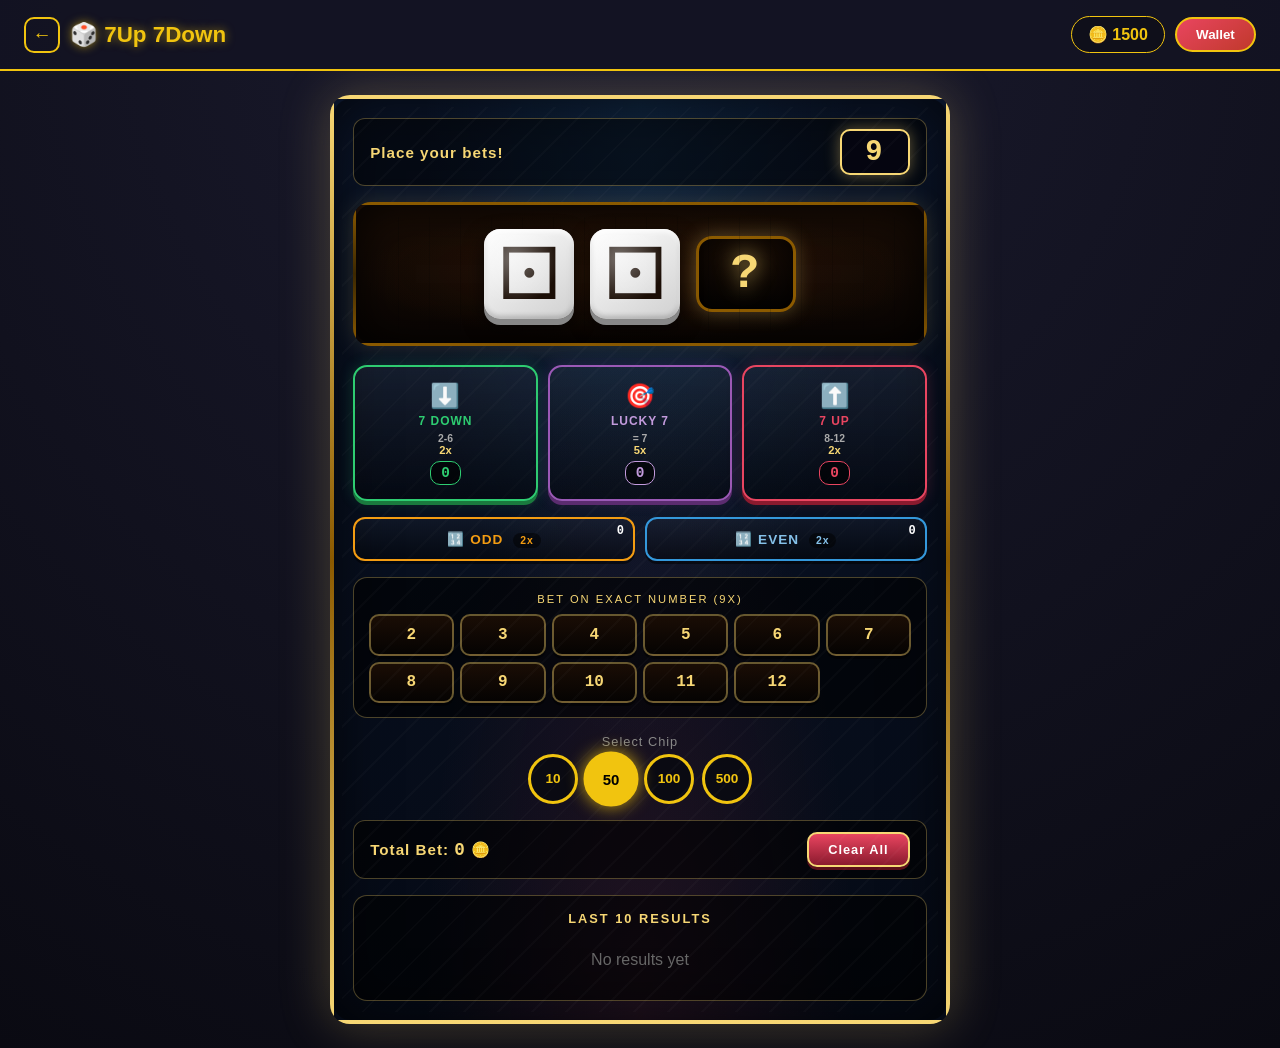
<file: seven-up-down.html>
<!DOCTYPE html>
<html lang="en">
<head>
  <meta charset="UTF-8">
  <meta name="viewport" content="width=device-width, initial-scale=1.0">
  <title>7Up 7Down</title>
  <link rel="stylesheet" href="style.css">
  <link rel="stylesheet" href="seven-up-down-luxury.css">
</head>
<body>

  <header class="navbar">
    <button class="back-icon" onclick="location.href='index.html'">←</button>
    <div class="logo">🎲 7Up 7Down</div>
    <div class="nav-wallet">
      <div class="coin-display">🪙 <span id="navBalance">1000</span></div>
      <button class="nav-btn" onclick="openWallet()">Wallet</button>
    </div>
  </header>

  <main class="page">
    <div class="sud-container">
      <div class="sud-header">
        <div class="sud-status" id="sudStatus">Place your bets!</div>
        <div class="sud-timer" id="sudTimer">10</div>
      </div>

      <div class="sud-dice-area">
        <div class="sud-dice" id="dice1">⚀</div>
        <div class="sud-dice" id="dice2">⚀</div>
        <div class="sud-sum" id="sudSum">?</div>
      </div>

      <div class="sud-main-bets">
        <button class="sud-bet-btn down" onclick="placeBet('down')">
          <span class="sud-bet-icon">⬇️</span>
          <span class="sud-bet-name">7 DOWN</span>
          <span class="sud-bet-range">2-6</span>
          <span class="sud-bet-payout">2x</span>
          <span class="sud-bet-amount" id="betDown">0</span>
        </button>
        <button class="sud-bet-btn lucky" onclick="placeBet('lucky')">
          <span class="sud-bet-icon">🎯</span>
          <span class="sud-bet-name">LUCKY 7</span>
          <span class="sud-bet-range">= 7</span>
          <span class="sud-bet-payout">5x</span>
          <span class="sud-bet-amount" id="betLucky">0</span>
        </button>
        <button class="sud-bet-btn up" onclick="placeBet('up')">
          <span class="sud-bet-icon">⬆️</span>
          <span class="sud-bet-name">7 UP</span>
          <span class="sud-bet-range">8-12</span>
          <span class="sud-bet-payout">2x</span>
          <span class="sud-bet-amount" id="betUp">0</span>
        </button>
      </div>

      <div class="sud-side-bets">
        <button class="sud-side-btn odd" onclick="placeBet('odd')">
          🔢 ODD <span class="payout-tag">2x</span>
          <span class="sud-side-amount" id="betOdd">0</span>
        </button>
        <button class="sud-side-btn even" onclick="placeBet('even')">
          🔢 EVEN <span class="payout-tag">2x</span>
          <span class="sud-side-amount" id="betEven">0</span>
        </button>
      </div>

      <div class="sud-number-section">
        <div class="sud-number-label">Bet on Exact Number (9x)</div>
        <div class="sud-number-grid">
          <button class="sud-num-btn" onclick="placeBet('num2')">2</button>
          <button class="sud-num-btn" onclick="placeBet('num3')">3</button>
          <button class="sud-num-btn" onclick="placeBet('num4')">4</button>
          <button class="sud-num-btn" onclick="placeBet('num5')">5</button>
          <button class="sud-num-btn" onclick="placeBet('num6')">6</button>
          <button class="sud-num-btn" onclick="placeBet('num7')">7</button>
          <button class="sud-num-btn" onclick="placeBet('num8')">8</button>
          <button class="sud-num-btn" onclick="placeBet('num9')">9</button>
          <button class="sud-num-btn" onclick="placeBet('num10')">10</button>
          <button class="sud-num-btn" onclick="placeBet('num11')">11</button>
          <button class="sud-num-btn" onclick="placeBet('num12')">12</button>
        </div>
      </div>

      <div class="sud-bet-section">
        <div class="dt-bet-label">Select Chip</div>
        <div class="dt-chips">
          <button class="chip" data-val="10" onclick="selectChip(10)">10</button>
          <button class="chip active" data-val="50" onclick="selectChip(50)">50</button>
          <button class="chip" data-val="100" onclick="selectChip(100)">100</button>
          <button class="chip" data-val="500" onclick="selectChip(500)">500</button>
        </div>
      </div>

      <div class="sud-footer">
        <div class="sud-total">Total Bet: <span id="sudTotalBet">0</span> 🪙</div>
        <button class="sud-clear-btn" onclick="clearBets()">Clear All</button>
      </div>

      <div class="sud-history">
        <h3>Last 10 Results</h3>
        <div class="sud-history-list" id="sudHistory"></div>
      </div>
    </div>
  </main>

  <div id="walletModal" class="modal hidden">
    <div class="modal-content">
      <h2>💰 My Wallet</h2>
      <div class="wallet-balance">
        <div class="wb-label">Available Coins</div>
        <div class="wb-amount">🪙 <span id="walletBalance">1000</span></div>
      </div>
      <div class="wallet-actions">
        <button class="btn-add" onclick="addCoins()">+ Add Coins</button>
        <button class="btn-withdraw" onclick="withdrawCoins()">↓ Withdraw</button>
      </div>
      <div class="wallet-info"><p>⚠️ Virtual coins only. No real money involved.</p></div>
      <h3 style="margin-top:1.5rem;">Transaction History</h3>
      <div id="txHistory" class="tx-history"></div>
      <button class="modal-close" onclick="closeWallet()">Close</button>
    </div>
  </div>

  <div id="toast" class="toast hidden"></div>

  <script src="seven-up-down.js"></script>
</body>
</html>
</file>
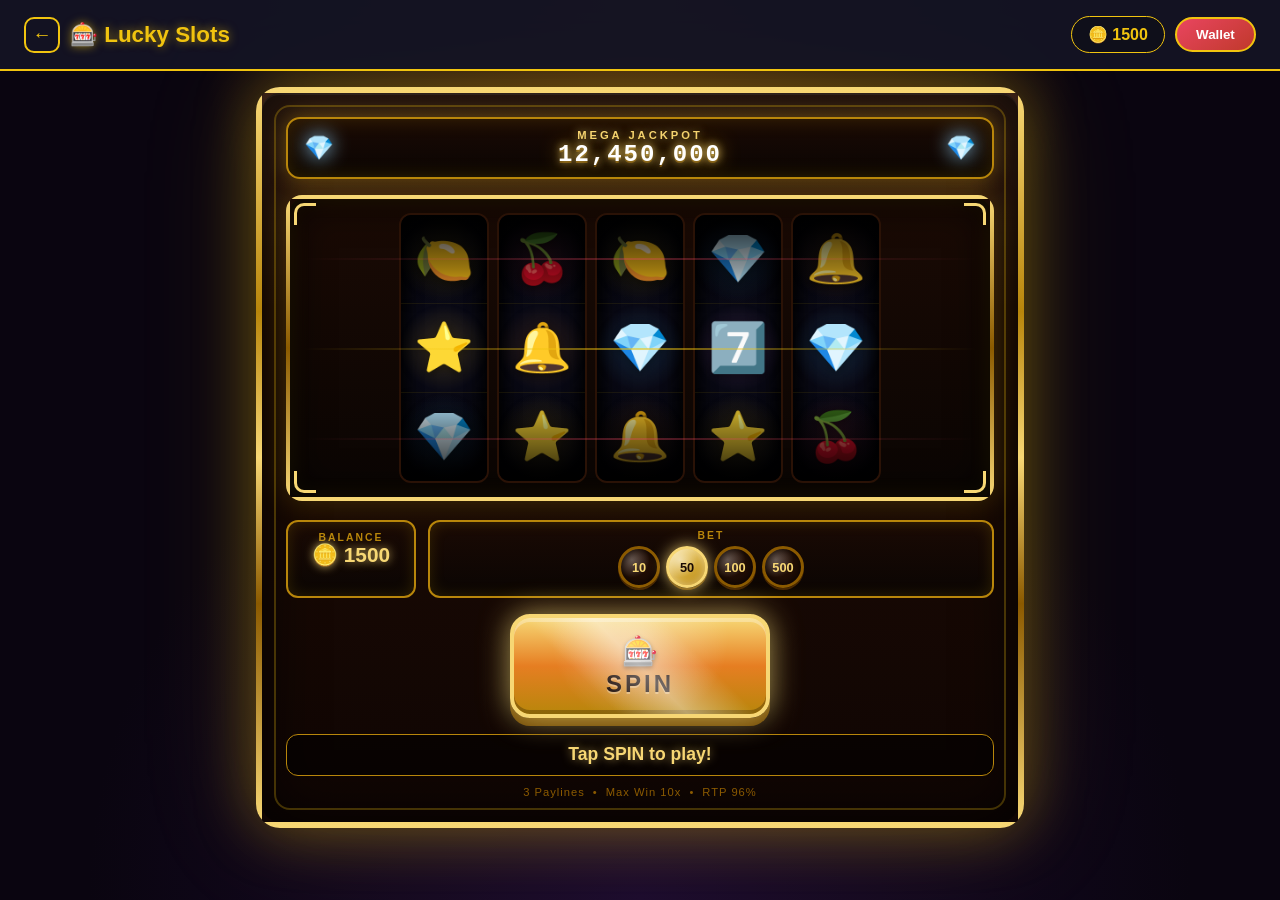
<file: slot.html>
<!DOCTYPE html>
<html lang="en">
<head>
  <meta charset="UTF-8">
  <meta name="viewport" content="width=device-width, initial-scale=1.0">
  <title>Lucky Slots</title>
  <link rel="stylesheet" href="style.css">
  <link rel="stylesheet" href="slot-luxury.css">
</head>
<body class="slot-body">

  <header class="navbar">
    <button class="back-icon" onclick="location.href='index.html'">←</button>
    <div class="logo">🎰 Lucky Slots</div>
    <div class="nav-wallet">
      <div class="coin-display">🪙 <span id="navBalance">1000</span></div>
      <button class="nav-btn" onclick="openWallet()">Wallet</button>
    </div>
  </header>

  <main class="slot-page">

    <div class="slot-cabinet">

      <div class="jackpot-display">
        <span class="jackpot-icon">💎</span>
        <div class="jackpot-text">
          <span class="jackpot-label">MEGA JACKPOT</span>
          <span class="jackpot-value" id="jackpotValue">12,450,000</span>
        </div>
        <span class="jackpot-icon">💎</span>
      </div>

      <div class="reels-frame">

        <div class="payline-lines">
          <div class="payline-line line-1"></div>
          <div class="payline-line line-2"></div>
          <div class="payline-line line-3"></div>
        </div>

        <div class="reels" id="reels">
          <div class="reel" data-reel="0">
            <div class="reel-drum">
              <div class="sym" data-sym="cherry">🍒</div>
              <div class="sym" data-sym="lemon">🍋</div>
              <div class="sym" data-sym="bell">🔔</div>
            </div>
            <div class="drum-shade-top"></div>
            <div class="drum-shade-bottom"></div>
          </div>
          <div class="reel" data-reel="1">
            <div class="reel-drum">
              <div class="sym" data-sym="star">⭐</div>
              <div class="sym" data-sym="diamond">💎</div>
              <div class="sym" data-sym="seven">7️⃣</div>
            </div>
            <div class="drum-shade-top"></div>
            <div class="drum-shade-bottom"></div>
          </div>
          <div class="reel" data-reel="2">
            <div class="reel-drum">
              <div class="sym" data-sym="cherry">🍒</div>
              <div class="sym" data-sym="bell">🔔</div>
              <div class="sym" data-sym="diamond">💎</div>
            </div>
            <div class="drum-shade-top"></div>
            <div class="drum-shade-bottom"></div>
          </div>
          <div class="reel" data-reel="3">
            <div class="reel-drum">
              <div class="sym" data-sym="seven">7️⃣</div>
              <div class="sym" data-sym="star">⭐</div>
              <div class="sym" data-sym="lemon">🍋</div>
            </div>
            <div class="drum-shade-top"></div>
            <div class="drum-shade-bottom"></div>
          </div>
          <div class="reel" data-reel="4">
            <div class="reel-drum">
              <div class="sym" data-sym="bell">🔔</div>
              <div class="sym" data-sym="cherry">🍒</div>
              <div class="sym" data-sym="star">⭐</div>
            </div>
            <div class="drum-shade-top"></div>
            <div class="drum-shade-bottom"></div>
          </div>
        </div>

        <div class="frame-corner tl"></div>
        <div class="frame-corner tr"></div>
        <div class="frame-corner bl"></div>
        <div class="frame-corner br"></div>
      </div>

      <div class="slot-controls">

        <div class="balance-box">
          <div class="bal-label">BALANCE</div>
          <div class="bal-value">🪙 <span id="slotBalance">1000</span></div>
        </div>

        <div class="bet-chips">
          <div class="bet-label">BET</div>
          <div class="chips-row">
            <button class="bet-chip" data-bet="10">10</button>
            <button class="bet-chip active" data-bet="50">50</button>
            <button class="bet-chip" data-bet="100">100</button>
            <button class="bet-chip" data-bet="500">500</button>
          </div>
        </div>

      </div>

      <button id="spinBtn" class="spin-button">
        <span class="spin-button-inner">
          <span class="spin-button-icon">🎰</span>
          <span class="spin-button-text">SPIN</span>
        </span>
      </button>

      <div id="message" class="slot-message">Tap SPIN to play!</div>

      <div class="slot-info">
        <span>3 Paylines</span>
        <span>•</span>
        <span>Max Win 10x</span>
        <span>•</span>
        <span>RTP 96%</span>
      </div>

    </div>

  </main>

  <div id="bigWinBanner" class="bigwin-overlay hidden">
    <div class="bigwin-content">
      <div class="bigwin-rays"></div>
      <div class="bigwin-title">BIG WIN!</div>
      <div class="bigwin-amount">+<span id="bigWinAmount">0</span></div>
      <div class="bigwin-coins">🪙 🪙 🪙</div>
    </div>
  </div>

  <div id="walletModal" class="modal hidden">
    <div class="modal-content">
      <h2>💰 My Wallet</h2>
      <div class="wallet-balance">
        <div class="wb-label">Available Coins</div>
        <div class="wb-amount">🪙 <span id="walletBalance">1000</span></div>
      </div>
      <div class="wallet-actions">
        <button class="btn-add" onclick="addCoins()">+ Add Coins</button>
        <button class="btn-withdraw" onclick="withdrawCoins()">↓ Withdraw</button>
      </div>
      <div class="wallet-info"><p>⚠️ Virtual coins only. No real money involved.</p></div>
      <h3 style="margin-top:1.5rem;">Transaction History</h3>
      <div id="txHistory" class="tx-history"></div>
      <button class="modal-close" onclick="closeWallet()">Close</button>
    </div>
  </div>

  <div id="toast" class="toast hidden"></div>

  <script src="slot.js"></script>
</body>
</html>
</file>
<file: style.css>
/* ========================
   BASE
   ======================== */
* { box-sizing: border-box; margin: 0; padding: 0; }
body {
  font-family: 'Segoe UI', Arial, sans-serif;
  background: radial-gradient(circle at top, #1b1b2f, #0a0a12);
  color: #fff;
  min-height: 100vh;
}

/* ========================
   NAVBAR
   ======================== */
.navbar {
  display: flex;
  align-items: center;
  gap: 10px;
  padding: 1rem 1.5rem;
  background: rgba(20, 20, 35, 0.95);
  border-bottom: 2px solid #f1c40f;
  position: sticky;
  top: 0;
  z-index: 50;
}
.navbar .logo { flex: 1; }
.logo {
  font-size: 1.4rem;
  font-weight: bold;
  color: #f1c40f;
  text-shadow: 0 0 10px rgba(241, 196, 15, 0.6);
}
.nav-wallet { display: flex; align-items: center; gap: 10px; }
.coin-display {
  background: #0f0f1a;
  padding: 0.5rem 1rem;
  border-radius: 20px;
  border: 1px solid #f1c40f;
  color: #f1c40f;
  font-weight: bold;
}
.nav-btn {
  padding: 0.5rem 1.2rem;
  background: linear-gradient(145deg, #e94560, #c0392b);
  border: 2px solid #f1c40f;
  border-radius: 20px;
  color: #fff;
  font-weight: bold;
  cursor: pointer;
  transition: transform 0.1s;
}
.nav-btn:hover { transform: scale(1.05); }

/* ========================
   PAGES
   ======================== */
.page { padding: 1.5rem; max-width: 900px; margin: 0 auto; }
.hidden { display: none !important; }
.page-title {
  text-align: center;
  margin-bottom: 1rem;
  color: #f1c40f;
  font-size: 1.5rem;
}
.page-subtitle {
  text-align: center;
  color: #888;
  font-size: 0.9rem;
  margin-bottom: 1.5rem;
}

/* ========================
   MENU GRID
   ======================== */
.game-grid {
  display: grid;
  grid-template-columns: repeat(auto-fill, minmax(160px, 1fr));
  gap: 1rem;
  max-width: 800px;
  margin: 0 auto;
}
.game-card {
  position: relative;
  display: block;
  text-decoration: none;
  background: linear-gradient(145deg, #2a2a40, #16162a);
  border: 2px solid #f1c40f;
  border-radius: 18px;
  padding: 1.3rem 1rem;
  text-align: center;
  cursor: pointer;
 : transition: transform 0.15s, box 0 8-shadow 0.15s;
  overflow: hiddenpx;
}
.game-card:hover {
  transform: translateY(-6px);
  box-shadow 25px rgba(241, 196, 15, 0.5);
}
.game-thumb {
  font-size: 3.5rem;
  margin-bottom: 0.6rem;
  display: block;
  filter: drop-shadow(0 0 12px rgba(241, 196, 15, 0.5));
}
.game-name { font-weight: bold; color: #fff; font-size: 1rem; margin-bottom: 0.2rem; }
.game-tag { font-size: 0.75rem; color: #f1c40f; margin-bottom: 0.6rem; }
.play-badge {
  display: inline-block;
  padding: 0.3rem 0.9rem;
  background: linear-gradient(145deg, #2ecc71, #27ae60);
  color: #fff;
  border-radius: 20px;
  font-size: 0.75rem;
  font-weight: bold;
  box-shadow: 0 0 12px rgba(46, 204, 113, 0.6);
}

/* ========================
   BACK ICON
   ======================== */
.back-icon {
  background: transparent;
  border: 2px solid #f1c40f;
  color: #f1c40f;
  width: 36px;
  height: 36px;
  border-radius: 10px;
  font-size: 1.2rem;
  cursor: pointer;
  display: flex;
  align-items: center;
  justify-content: center;
}
.back-icon:hover { background: rgba(241, 196, 15, 0.15); }

/* ========================
   MODAL
   ======================== */
.modal {
  position: fixed;
  inset: 0;
  background: rgba(0,0,0,0.75);
  display: flex;
  justify-content: center;
  align-items: center;
  z-index: 100;
  padding: 1rem;
}
.modal-content {
  background: linear-gradient(145deg, #1f1f35, #0f0f1a);
  border: 2px solid #f1c40f;
  border-radius: 20px;
  padding: 1.5rem;
  max-width: 420px;
  width: 100%;
  max-height: 90vh;
  overflow-y: auto;
}
.modal-content h2 { color: #f1c40f; text-align: center; margin-bottom: 1rem; }
.wallet-balance {
  background: #0a0a12;
  padding: 1rem;
  border-radius: 12px;
  border: 1px solid #f1c40f;
  text-align: center;
  margin-bottom: 1rem;
}
.wb-label { font-size: 0.85rem; color: #aaa; }
.wb-amount { font-size: 1.8rem; color: #f1c40f; font-weight: bold; margin-top: 0.3rem; }
.wallet-actions { display: flex; gap: 10px; margin-bottom: 1rem; }
.wallet-actions button {
  flex: 1;
  padding: 0.8rem;
  border-radius: 10px;
  border: 2px solid #f1c40f;
  font-weight: bold;
  cursor: pointer;
  font-size: 0.95rem;
}
.btn-add { background: linear-gradient(145deg, #2ecc71, #27ae60); color: #fff; }
.btn-withdraw { background: linear-gradient(145deg, #e67e22, #d35400); color: #fff; }
.wallet-info p { font-size: 0.85rem; color: #f39c12; text-align: center; margin: 0.3rem 0; }
.tx-history {
  max-height: 150px;
  overflow-y: auto;
  background: #0a0a12;
  border-radius: 10px;
  padding: 0.5rem;
  font-size: 0.85rem;
}
.tx-item {
  display: flex;
  justify-content: space-between;
  padding: 0.4rem 0.5rem;
  border-bottom: 1px solid #222;
}
.tx-item:last-child { border-bottom: none; }
.tx-add { color: #2ecc71; }
.tx-withdraw { color: #e67e22; }
.tx-bet { color: #e94560; }
.tx-win { color: #f1c40f; }
.modal-close {
  width: 100%;
  margin-top: 1rem;
  padding: 0.7rem;
  background: #333;
  border: 1px solid #f1c40f;
  color: #fff;
  border-radius: 10px;
  cursor: pointer;
  font-weight: bold;
}

/* ========================
   TOAST
   ======================== */
.toast {
  position: fixed;
  bottom: 30px;
  left: 50%;
  transform: translateX(-50%);
  background: #f1c40f;
  color: #000;
  padding: 0.8rem 1.5rem;
  border-radius: 30px;
  font-weight: bold;
  z-index: 200;
  box-shadow: 0 0 20px rgba(241, 196, 15, 0.8);
}

/* ========================
   CHIPS (common)
   ======================== */
.chip {
  width: 50px;
  height: 50px;
  border-radius: 50%;
  border: 3px solid #f1c40f;
  background: #0a0a12;
  color: #f1c40f;
  font-weight: bold;
  font-size: 0.85rem;
  cursor: pointer;
  transition: all 0.15s;
}
.chip.active {
  background: #f1c40f;
  color: #000;
  box-shadow: 0 0 15px rgba(241, 196, 15, 0.8);
  transform: scale(1.1);
}
.dt-chips { display: flex; justify-content: center; gap: 8px; }
.dt-bet-label {
  font-size: 0.8rem;
  color: #888;
  margin-bottom: 0.3rem;
  text-align: center;
  letter-spacing: 1px;
}

/* ========================
   FLOATING ANIMATIONS
   ======================== */
.slot-thumb { animation: floatSlot 3s ease-in-out infinite; }
.aviator-thumb { animation: floatPlane 2.5s ease-in-out infinite; }
.color-thumb { animation: spinColor 4s linear infinite; }
.dt-thumb { animation: floatDT 3s ease-in-out infinite; }
.sud-thumb { animation: floatSUD 3s ease-in-out infinite; }
.pappu-thumb { animation: floatPappu 3s ease-in-out infinite; }
.esabong-thumb { animation: floatESabong 3s ease-in-out infinite; }
.mc-thumb { animation: floatMC 3s ease-in-out infinite; }

@keyframes floatSlot { 0%,100% { transform: translateY(0); } 50% { transform: translateY(-6px); } }
@keyframes floatPlane { 0%,100% { transform: translate(0,0) rotate(0); } 50% { transform: translate(6px,-6px) rotate(-8deg); } }
@keyframes spinColor { from { transform: rotate(0); } to { transform: rotate(360deg); } }
@keyframes floatDT { 0%,100% { transform: translateY(0); } 50% { transform: translateY(-6px); } }
@keyframes floatSUD { 0%,100% { transform: translateY(0) rotate(0); } 50% { transform: translateY(-6px) rotate(10deg); } }
@keyframes floatPappu { 0%,100% { transform: translateY(0) rotate(0); } 25% { transform: translateY(-4px) rotate(-5deg); } 75% { transform: translateY(-4px) rotate(5deg); } }
@keyframes floatESabong { 0%,100% { transform: translateY(0) rotate(0); } 50% { transform: translateY(-6px) rotate(-8deg); } }
@keyframes floatMC { 0%,100% { transform: translateY(0) rotate(0); } 25% { transform: translateY(-6px) rotate(-5deg); } 75% { transform: translateY(-6px) rotate(5deg); } }

/* ========================
   MOBILE
   ======================== */
@media (max-width: 500px) {
  .logo { font-size: 1.1rem; }
  .coin-display { padding: 0.4rem 0.7rem; font-size: 0.85rem; }
  .nav-btn { padding: 0.4rem 0.8rem; font-size: 0.85rem; }
  .game-grid { grid-template-columns: repeat(auto-fill, minmax(140px, 1fr)); }
  .game-thumb { font-size: 3rem; }
  .game-name { font-size: 0.9rem; }
}


/* Color Prediction logo on the home page */
.color-thumb { animation: none !important; filter: none; }
.aviator-game-logo { display: block; width: 100%; height: 100%; object-fit: cover; border-radius: 14px; }
.color-game-logo { display: block; width: min(100%, 150px); aspect-ratio: 1 / 1; object-fit: cover; border-radius: 18px; margin: 0 auto; filter: drop-shadow(0 0 12px rgba(241, 196, 15, 0.25)); }


/* Withdrawal bank-account form */
.withdraw-panel { margin: 1rem 0; padding: 1rem; background: #0a0a12; border: 1px solid #3b82f6; border-radius: 12px; }
.withdraw-panel h3 { margin: 0 0 .5rem; color: #93c5fd; }
.withdraw-panel label { display: block; margin: .65rem 0 .3rem; color: #ddd; font-size: .88rem; }
.withdraw-panel input { width: 100%; box-sizing: border-box; padding: .75rem; border: 1px solid #45455f; border-radius: 8px; background: #171727; color: #fff; font: inherit; }
.withdraw-panel input:focus { outline: 2px solid #3b82f6; outline-offset: 1px; }
.bank-save { width: 100%; margin-top: .8rem; padding: .8rem; border: 0; border-radius: 8px; background: linear-gradient(135deg,#2563eb,#1d4ed8); color: #fff; font-weight: 700; cursor: pointer; }
.withdraw-note { color: #aaa; font-size: .8rem; line-height: 1.45; margin: .6rem 0; }
.saved-bank-summary { margin-top: .8rem; padding: .7rem; border-radius: 8px; background: #10251b; color: #86efac; font-size: .85rem; overflow-wrap: anywhere; }


/* Deposit methods popup */
.deposit-content { background:#fff; color:#17132c; border:0; border-radius:28px; max-width:620px; position:relative; padding:1.6rem; }
.deposit-content h2 { color:#17132c; font-size:1.8rem; margin:.2rem 0 1.2rem; }
.deposit-x { position:absolute; right:14px; top:12px; width:38px; height:38px; border:0; border-radius:50%; background:#f1eff8; color:#8d88a4; font-size:1.8rem; cursor:pointer; }
.deposit-subtitle { text-align:center; font-size:1rem; margin:0 0 1.4rem; color:#27213b; }
.payment-method-grid { display:grid; grid-template-columns:repeat(3,minmax(0,1fr)); gap:12px; }
.payment-method { min-height:112px; padding:12px 6px; border:2px solid #eeebf8; border-radius:25px; background:#f8f7fd; display:flex; flex-direction:column; align-items:center; justify-content:center; gap:8px; cursor:pointer; }
.payment-method:active { transform:scale(.98); }
.payment-logo { font-weight:800; font-size:clamp(1rem,4vw,1.6rem); letter-spacing:-.8px; }
.paytm-logo { color:#1b4c91; text-shadow:2px 0 #52b8e8; }
.phonepe-logo { color:#6734a6; }
.upi-logo { color:#666; font-style:italic; font-size:1.8rem; }
.gpay-logo { color:#5f6368; font-weight:500; }
.payment-method small { background:#427f9c; color:#fff; font-size:.65rem; font-weight:bold; padding:3px 20px; border-radius:2px; }
@media(max-width:420px) { .deposit-content { padding:1.2rem .8rem; } .payment-method { min-height:95px; border-radius:20px; } }

/* 7Up 7Down home-page game logo */
.seven-up-down-game-logo { display: block; width: 100%; height: 100%; object-fit: cover; border-radius: 14px; }


/* Dragon Tiger home-page game logo */
.dragon-tiger-game-logo { display:block; width:100%; height:100%; object-fit:cover; border-radius:14px; }
</file>
<file: aviator-luxury.css>
/* ========================
   AVIATOR LUXURY
   ======================== */
.aviator-container {
  max-width: 850px; margin: 0 auto;
  background:
    radial-gradient(ellipse at top, rgba(52, 152, 219, 0.15), transparent 60%),
    linear-gradient(180deg, #0a0a1f 0%, #050510 100%);
  border: 3px solid;
  border-image: linear-gradient(180deg, #3498db, #1a5490, #3498db) 1;
  border-radius: 20px;
  padding: 1rem;
  box-shadow: 0 0 60px rgba(52, 152, 219, 0.3), inset 0 0 40px rgba(0,0,0,0.6);
  position: relative;
  overflow: hidden;
}
.aviator-container::before {
  content: '';
  position: absolute;
  inset: 0;
  background:
    radial-gradient(circle at 20% 30%, rgba(255,255,255,0.4) 1px, transparent 1px),
    radial-gradient(circle at 80% 60%, rgba(255,255,255,0.3) 1px, transparent 1px),
    radial-gradient(circle at 40% 80%, rgba(255,255,255,0.4) 1px, transparent 1px),
    radial-gradient(circle at 70% 20%, rgba(255,255,255,0.3) 1px, transparent 1px);
  background-size: 200px 200px, 300px 300px, 250px 250px, 180px 180px;
  pointer-events: none;
  animation: starsTwinkle 4s infinite alternate;
}
@keyframes starsTwinkle { from { opacity: 0.4; } to { opacity: 0.9; } }

.history-bar {
  display: flex; gap: 6px; overflow-x: auto;
  padding: 0.6rem; background: rgba(0,0,0,0.6);
  border-radius: 12px; margin-bottom: 0.8rem;
  border: 1px solid rgba(52, 152, 219, 0.4);
  min-height: 34px;
}
.history-bar span {
  padding: 3px 10px;
  background: rgba(52, 152, 219, 0.15);
  border: 1px solid rgba(52, 152, 219, 0.4);
  border-radius: 12px;
  font-size: 0.8rem; font-weight: bold;
  white-space: nowrap;
  font-family: 'Courier New', monospace;
}

.aviator-screen {
  position: relative;
  height: 350px;
  background:
    radial-gradient(ellipse at 50% 100%, rgba(52, 152, 219, 0.2), transparent 60%),
    radial-gradient(ellipse at 50% 0%, rgba(255, 200, 100, 0.08), transparent 50%),
    #050510;
  border-radius: 16px;
  border: 2px solid rgba(52, 152, 219, 0.5);
  overflow: hidden;
  margin-bottom: 1rem;
  box-shadow: inset 0 0 60px rgba(0,0,0,0.9), 0 0 30px rgba(52, 152, 219, 0.2);
}
#aviatorCanvas { width: 100%; height: 100%; display: block; }

.multiplier-display {
  position: absolute;
  top: 50%; left: 50%;
  transform: translate(-50%, -50%);
  font-size: 4.5rem;
  font-weight: 900;
  font-family: 'Courier New', monospace;
  color: #f1c40f;
  text-shadow:
    0 0 20px #f1c40f,
    0 0 40px #f39c12,
    0 0 80px rgba(243, 156, 18, 0.6);
  pointer-events: none;
  letter-spacing: 2px;
}

.status-text {
  position: absolute;
  bottom: 12px; left: 50%;
  transform: translateX(-50%);
  padding: 6px 16px;
  background: rgba(0,0,0,0.7);
  border: 1px solid rgba(52, 152, 219, 0.5);
  border-radius: 20px;
  font-size: 0.85rem;
  color: #85c1e9;
  letter-spacing: 1px;
}

.aviator-controls {
  display: flex;
  flex-direction: column;
  gap: 1rem;
}

.bet-section label {
  display: block;
  font-size: 0.75rem;
  color: #85c1e9;
  letter-spacing: 2px;
  margin-bottom: 0.4rem;
  text-transform: uppercase;
}
.bet-input-group {
  display: flex;
  gap: 8px;
  align-items: center;
}
.bet-input-group button {
  width: 44px; height: 44px;
  font-size: 1.3rem;
  background: linear-gradient(145deg, #1a3a5c, #0a1f35);
  border: 2px solid #3498db;
  color: #85c1e9;
  border-radius: 10px;
  cursor: pointer;
  font-weight: bold;
  transition: all 0.15s;
}
.bet-input-group button:hover { background: linear-gradient(145deg, #245580, #14334d); color: #fff; }
.bet-input-group input {
  flex: 1;
  padding: 0.8rem;
  font-size: 1.1rem;
  font-weight: bold;
  background: #050510;
  border: 2px solid #3498db;
  color: #fff;
  border-radius: 10px;
  text-align: center;
  font-family: 'Courier New', monospace;
}
.quick-bets {
  display: flex;
  gap: 6px;
  margin-top: 0.5rem;
}
.quick-bets button {
  flex: 1;
  padding: 0.5rem;
  background: linear-gradient(145deg, #1a3a5c, #0a1f35);
  border: 1px solid #3498db;
  color: #85c1e9;
  border-radius: 8px;
  cursor: pointer;
  font-size: 0.85rem;
  font-weight: bold;
}
.quick-bets button:hover { background: linear-gradient(145deg, #245580, #14334d); color: #fff; }

.aviator-action-btn {
  width: 100%;
  padding: 1.1rem;
  font-size: 1.4rem;
  font-weight: 900;
  letter-spacing: 3px;
  border-radius: 14px;
  border: 3px solid #2ecc71;
  cursor: pointer;
  background: linear-gradient(180deg, #2ecc71, #1a7a3e);
  color: #fff;
  box-shadow:
    0 6px 0 #0f4a24,
    0 0 25px rgba(46, 204, 113, 0.6),
    inset 0 2px 0 rgba(255,255,255,0.3);
  transition: all 0.1s;
  text-shadow: 0 2px 4px rgba(0,0,0,0.3);
}
.aviator-action-btn:active:not(:disabled) {
  transform: translateY(4px);
  box-shadow: 0 2px 0 #0f4a24, 0 0 25px rgba(46, 204, 113, 0.6);
}
.aviator-action-btn.cashout {
  background: linear-gradient(180deg, #f39c12, #b8651a);
  border-color: #f39c12;
  box-shadow: 0 6px 0 #6b3a08, 0 0 25px rgba(243, 156, 18, 0.7);
  animation: cashoutPulse 0.7s infinite alternate;
}
@keyframes cashoutPulse {
  from { box-shadow: 0 6px 0 #6b3a08, 0 0 20px rgba(243, 156, 18, 0.5); }
  to { box-shadow: 0 6px 0 #6b3a08, 0 0 40px rgba(243, 156, 18, 1); }
}
.aviator-action-btn.placed {
  background: #333; border-color: #666; box-shadow: none; cursor: not-allowed; opacity: 0.7;
}
.aviator-action-btn.cashed {
  background: linear-gradient(180deg, #2ecc71, #1a7a3e);
  border-color: #2ecc71;
  cursor: not-allowed;
}
.aviator-action-btn.crashed {
  background: linear-gradient(180deg, #e94560, #8b1a2e);
  border-color: #e94560;
  cursor: not-allowed;
}

.auto-cashout {
  display: flex;
  align-items: center;
  gap: 10px;
  padding: 0.8rem 1rem;
  background: rgba(0,0,0,0.5);
  border: 1px solid rgba(52, 152, 219, 0.4);
  border-radius: 12px;
  font-size: 0.85rem;
  color: #85c1e9;
  letter-spacing: 1px;
}
.auto-cashout input {
  width: 90px;
  padding: 0.5rem;
  background: #050510;
  border: 1px solid #3498db;
  color: #f1c40f;
  border-radius: 8px;
  text-align: center;
  font-family: 'Courier New', monospace;
  font-weight: bold;
  font-size: 1rem;
}

@media (max-width: 500px) {
  .multiplier-display { font-size: 3rem; }
  .aviator-screen { height: 260px; }
  .aviator-action-btn { font-size: 1.1rem; padding: 0.9rem; }
}
</file>
<file: color-luxury.css>
/* Color Prediction reference-video UI. Scoped to this page only. */
.color-game-page{background:#071a3c!important;color:#f5f8ff}.color-game-page .navbar{background:#fff!important;color:#18284a!important;box-shadow:0 2px 12px #0003}.color-game-page .navbar .logo{color:#293a95;font-weight:900;font-size:15px}.color-game-page .navbar .logo span{color:#ef3f82}.color-game-page .back-icon{color:#1e2c48}.color-game-page .nav-btn{background:#ff9f00;color:#fff}.color-game-page .coin-display{color:#17294b;background:#f3f4fa}.color-page{padding:8px 7px 24px;max-width:540px}.color-container{max-width:500px;margin:0 auto;padding:10px;background:linear-gradient(180deg,#174e9a,#082b61 58%,#061b42);border:1px solid #2769bd;border-radius:4px;box-shadow:0 0 22px #00132f}.game-brand{height:22px;display:flex;align-items:center;gap:7px;color:#b8d8ff;font-size:10px;font-weight:800;letter-spacing:.3px;margin-bottom:8px}.brand-chip{background:#f53b61;color:white;padding:2px 5px;border-radius:2px}.brand-live{margin-left:auto;color:#67f4a2;font-size:9px}.round-panel{display:flex;align-items:center;justify-content:space-between;background:#0b326d;border:1px solid #2e69b1;border-radius:6px;padding:10px;margin-bottom:8px;min-height:82px}.period-info{display:flex;flex-direction:column;gap:5px}.period-label,.countdown-label{font-size:10px;color:#c5dcff}.period-number{font-family:monospace;color:#fff;font-size:12px;font-weight:800;letter-spacing:.2px}.countdown-wrap{display:flex;flex-direction:column;align-items:center;gap:2px}.timer-display{width:44px;height:44px;display:flex;align-items:center;justify-content:center;border-radius:50%;font-size:20px;font-weight:900;color:#e7faff!important;background:radial-gradient(circle,#1555a0 48%,#062552 51%);border:3px solid #39c8ff;box-shadow:0 0 12px #27c7ff;letter-spacing:0}.timer-caption{font-size:8px;color:#b9d8ff}.result-panel{display:flex;align-items:center;gap:12px;padding:8px 10px;background:#0b326d;border:1px solid #2b65a8;border-radius:6px;margin-bottom:9px}.result-ball{flex:0 0 72px;width:72px;height:72px;border-radius:8px;border:2px solid #e0eaff;background:#c31e4c;color:#fff;display:flex;align-items:center;justify-content:center;font-size:42px;font-weight:900;font-family:Arial,sans-serif;box-shadow:inset 0 0 0 1px #ffffff26;transition:transform .2s,background .2s}.result-ball.drawing{animation:refShake .12s infinite,refPulse .45s infinite alternate}.result-ball.green{background:#0caf50;color:white;border-color:#74ffab;box-shadow:0 0 14px #00e96d66}.result-ball.red{background:#c91f4f;color:white;border-color:#ff9ab3}.result-ball.violet{background:#8429c4;color:white;border-color:#e3b5ff}.result-side{display:flex;flex-direction:column;gap:5px}.result-label{font-size:10px;color:#a9d0ff}.result-side strong{font-size:14px;color:#fff}.result-hint{font-size:9px;color:#a6c8f6}.section-label{display:flex;justify-content:space-between;align-items:center;color:#c9e1ff;font-size:10px;margin:9px 1px 5px}.section-label span{font-size:9px;color:#a4c8ff}.color-buttons{display:grid;grid-template-columns:repeat(3,minmax(0,1fr));gap:7px;margin-bottom:8px}.color-btn{min-width:0;display:flex;flex-direction:row;align-items:center;justify-content:center;gap:5px;padding:9px 3px;border:0;border-radius:4px;color:white;font-size:11px;font-weight:800;position:relative;overflow:hidden;box-shadow:inset 0 1px #ffffff50,0 3px #051b3b;transition:transform .12s,filter .12s}.color-btn:active,.num-btn:active,.bs-btn:active{transform:scale(.96);filter:brightness(1.2)}.color-btn.green{background:linear-gradient(#42d98b,#078a48)}.color-btn.violet{background:linear-gradient(#c66bff,#7226b9)}.color-btn.red{background:linear-gradient(#ff6488,#b50e3e)}.color-circle{display:none}.payout{font-size:8px;color:#fff;background:#0002;padding:2px 3px;border-radius:3px;margin:0}.big-small-buttons{display:grid;grid-template-columns:1fr 1fr;gap:7px;margin-bottom:8px}.bs-btn{display:flex;flex-direction:row;align-items:center;justify-content:center;gap:10px;padding:8px 5px;border:0;border-radius:4px;color:white;font-weight:900;font-size:11px;box-shadow:0 3px #051b3b}.bs-btn.big{background:linear-gradient(#28b6ff,#1261bc)}.bs-btn.small{background:linear-gradient(#537fff,#313eb2)}.bs-range{font-size:9px;font-weight:600;color:#e3edff}.number-grid{margin-bottom:8px}.numbers{display:grid;grid-template-columns:repeat(5,minmax(0,1fr));gap:6px}.num-btn{height:34px;border:0;border-radius:4px;color:#fff;font-size:16px;font-weight:900;box-shadow:inset 0 1px #ffffff50,0 3px #061938;transition:transform .12s}.num-btn.n0{background:linear-gradient(145deg,#b92be0,#7620ad)}.num-btn.n1,.num-btn.n3,.num-btn.n7,.num-btn.n9{background:linear-gradient(145deg,#35d66e,#07853d)}.num-btn.n2,.num-btn.n4,.num-btn.n6,.num-btn.n8{background:linear-gradient(145deg,#f34b76,#b30e40)}.num-btn.n5{background:linear-gradient(145deg,#b92be0,#7620ad)}.bet-panel{background:#0a2a5b;border:1px solid #285c9a;border-radius:5px;padding:8px;margin:9px 0}.bet-panel label{font-size:10px;color:#bcd8ff}.bet-input-group{display:flex;gap:5px;margin:5px 0}.bet-input-group button{width:35px;border:0;border-radius:4px;background:#1765b5;color:#fff;font-size:19px}.bet-input-group input{min-width:0;flex:1;text-align:center;background:#061d43;color:white;border:1px solid #326bb1;border-radius:4px;font-weight:800}.quick-bets{display:grid;grid-template-columns:repeat(4,1fr);gap:5px}.quick-bets button{padding:6px 2px;border:1px solid #4381c4;border-radius:4px;background:#144783;color:#d9ecff;font-size:10px}.balance-strip{display:flex;justify-content:space-between;gap:5px;padding:7px 4px;background:#0c3974;color:#c5ddff;font-size:9px;border-radius:4px}.balance-strip b{color:#fff}.clear-bets{background:#e83e61;color:#fff;border:0;border-radius:3px}.color-history{margin-top:9px;background:#082754;border:1px solid #285c9a;border-radius:5px;overflow:hidden}.color-history h3{display:flex;justify-content:space-between;margin:0;padding:9px;background:#10417f;color:#fff;font-size:12px}.color-history h3 span{font-size:9px;font-weight:400;color:#b9d8ff}.history-head,.history-item{display:grid;grid-template-columns:1.2fr .6fr 1fr .6fr;gap:5px;align-items:center;padding:7px 8px;font-size:9px}.history-head{color:#8fb9ef;background:#092149}.history-item{color:#d6e8ff;border-top:1px solid #1b477c}.history-num{font-size:14px;font-weight:900}.history-num.green,.history-color.green{color:#42e88b}.history-num.red,.history-color.red{color:#ff668a}.history-num.violet,.history-color.violet{color:#d28aff}.history-color{font-size:9px;font-weight:800}.history-size{color:#b9d8ff}.color-game-page .modal-content{background:#0b2c5e;color:white;border:1px solid #4382c4}.color-game-page .wallet-info{color:#b9d8ff}@keyframes refShake{0%,100%{transform:translateX(-2px)}50%{transform:translateX(2px)}}@keyframes refPulse{from{box-shadow:0 0 5px #58d9ff}to{box-shadow:0 0 20px #58d9ff}}@media(max-width:380px){.color-container{padding:7px}.period-number{font-size:10px}.color-btn{font-size:10px}.num-btn{height:31px}.result-ball{width:64px;height:64px;flex-basis:64px;font-size:36px}}
</file>
<file: dragon-tiger-luxury.css>
/* ========================
   DRAGON TIGER LUXURY
   ======================== */
.dt-container {
  max-width: 620px; margin: 0 auto;
  background:
    radial-gradient(ellipse at 50% 0%, rgba(46, 204, 113, 0.1), transparent 50%),
    radial-gradient(ellipse at 50% 100%, rgba(233, 69, 96, 0.1), transparent 50%),
    linear-gradient(180deg, #0a1f0f 0%, #051208 100%);
  border: 4px solid;
  border-image: linear-gradient(180deg, #f7d774, #8b5a00, #f7d774) 1;
  border-radius: 20px;
  padding: 1.2rem;
  box-shadow:
    0 0 50px rgba(247, 215, 116, 0.3),
    inset 0 0 60px rgba(0,0,0,0.7);
  position: relative;
}
.dt-container::before {
  content: '';
  position: absolute;
  inset: 8px;
  border-radius: 14px;
  background:
    repeating-linear-gradient(45deg, transparent 0 20px, rgba(255,255,255,0.02) 20px 22px);
  pointer-events: none;
}

.dt-header {
  display: flex;
  justify-content: space-between;
  align-items: center;
  margin-bottom: 1rem;
  background: rgba(0,0,0,0.5);
  padding: 0.6rem 1rem;
  border-radius: 12px;
  border: 1px solid rgba(247, 215, 116, 0.3);
}
.dt-status {
  font-size: 0.95rem;
  color: #f7d774;
  font-weight: bold;
  letter-spacing: 1px;
}
.dt-timer {
  font-size: 1.8rem;
  font-weight: 900;
  font-family: 'Courier New', monospace;
  color: #f7d774;
  background: #050510;
  padding: 0.3rem 1rem;
  border-radius: 10px;
  border: 2px solid #f7d774;
  min-width: 70px;
  text-align: center;
  box-shadow: 0 0 15px rgba(247, 215, 116, 0.4);
  letter-spacing: 2px;
}

.dt-table {
  display: flex;
  justify-content: space-between;
  align-items: center;
  gap: 12px;
  margin-bottom: 1.2rem;
  background: linear-gradient(180deg, rgba(0,0,0,0.3), transparent);
  padding: 1rem;
  border-radius: 16px;
  border: 2px solid rgba(247, 215, 116, 0.2);
}

.dt-side {
  flex: 1;
  text-align: center;
  position: relative;
}
.dt-label {
  font-size: 0.9rem;
  font-weight: 900;
  letter-spacing: 2px;
  margin-bottom: 0.6rem;
  text-transform: uppercase;
}
.dragon-side .dt-label {
  color: #2ecc71;
  text-shadow: 0 0 15px rgba(46, 204, 113, 0.6);
}
.tiger-side .dt-label {
  color: #e94560;
  text-shadow: 0 0 15px rgba(233, 69, 96, 0.6);
}

.dt-card {
  width: 100%;
  aspect-ratio: 2/3;
  max-width: 110px;
  margin: 0 auto;
  background:
    radial-gradient(circle at 50% 20%, rgba(255,255,255,0.5), transparent 60%),
    linear-gradient(180deg, #fff, #f0f0f0);
  border-radius: 12px;
  display: flex;
  flex-direction: column;
  align-items: center;
  justify-content: center;
  border: 3px solid #f7d774;
  box-shadow:
    0 6px 20px rgba(0,0,0,0.7),
    inset 0 0 15px rgba(0,0,0,0.08);
  position: relative;
  transition: transform 0.3s, box-shadow 0.3s;
}
.dt-card::before {
  content: '';
  position: absolute;
  inset: 5px;
  border: 1px solid rgba(0,0,0,0.1);
  border-radius: 8px;
}
.dt-card .card-value {
  font-size: 2.2rem;
  font-weight: 900;
  color: #000;
  font-family: 'Georgia', serif;
  line-height: 1;
}
.dt-card .card-suit { font-size: 2rem; line-height: 1; margin-top: 4px; }

.dt-card.flipping {
  animation: cardFlip 0.4s ease;
}
@keyframes cardFlip {
  0% { transform: rotateY(0); }
  50% { transform: rotateY(90deg) scale(0.9); }
  100% { transform: rotateY(0) scale(1); }
}
.dt-card.winner {
  animation: winnerCardPulse 0.6s infinite alternate;
  border-color: #f7d774;
}
@keyframes winnerCardPulse {
  from {
    box-shadow: 0 6px 20px rgba(0,0,0,0.7), 0 0 20px rgba(247, 215, 116, 0.5);
    transform: scale(1);
  }
  to {
    box-shadow: 0 6px 20px rgba(0,0,0,0.7), 0 0 50px rgba(247, 215, 116, 1);
    transform: scale(1.05);
  }
}

.dt-win-tag {
  position: absolute;
  top: 50%;
  left: 50%;
  transform: translate(-50%, -50%);
  background: linear-gradient(180deg, #f7d774, #b8860b);
  color: #1a0a04;
  font-weight: 900;
  font-size: 0.8rem;
  letter-spacing: 2px;
  padding: 6px 14px;
  border-radius: 20px;
  z-index: 5;
  box-shadow: 0 0 25px rgba(247, 215, 116, 1);
  animation: tagPop 0.4s cubic-bezier(0.2, 1.6, 0.4, 1);
}
@keyframes tagPop {
  from { transform: translate(-50%, -50%) scale(0.3); opacity: 0; }
  to { transform: translate(-50%, -50%) scale(1); opacity: 1; }
}

.dt-vs {
  font-size: 1.6rem;
  font-weight: 900;
  color: #f7d774;
  text-shadow:
    0 0 15px #f7d774,
    0 0 30px rgba(247, 215, 116, 0.5);
  letter-spacing: 2px;
}

.dt-bet-section { margin-bottom: 0.8rem; }

.dt-main-bets {
  display: grid;
  grid-template-columns: 1fr 1fr 1fr;
  gap: 10px;
  margin-bottom: 0.8rem;
}
.dt-bet-btn {
  display: flex;
  flex-direction: column;
  align-items: center;
  padding: 0.9rem 0.3rem;
  border-radius: 14px;
  border: 2px solid;
  background: linear-gradient(180deg, rgba(255,255,255,0.05), rgba(0,0,0,0.4));
  cursor: pointer;
  font-weight: bold;
  position: relative;
  transition: all 0.15s;
  box-shadow: 0 4px 0 rgba(0,0,0,0.6);
}
.dt-bet-btn:hover { transform: translateY(-3px); }
.dt-bet-btn:active { transform: translateY(0); }
.dt-bet-btn.dragon {
  border-color: #2ecc71;
  color: #2ecc71;
  box-shadow: 0 4px 0 #1a7a3e, 0 0 15px rgba(46, 204, 113, 0.2);
}
.dt-bet-btn.tie {
  border-color: #9b59b6;
  color: #c39bdd;
  box-shadow: 0 4px 0 #5b2c6f, 0 0 15px rgba(155, 89, 182, 0.2);
}
.dt-bet-btn.tiger {
  border-color: #e94560;
  color: #e94560;
  box-shadow: 0 4px 0 #8b1a2e, 0 0 15px rgba(233, 69, 96, 0.2);
}
.dt-bet-icon { font-size: 1.6rem; }
.dt-bet-name {
  font-size: 0.75rem;
  margin: 0.3rem 0;
  letter-spacing: 1px;
  font-weight: 900;
}
.dt-bet-payout { font-size: 0.7rem; color: #aaa; }
.dt-bet-amount {
  font-size: 0.9rem;
  background: rgba(0,0,0,0.6);
  padding: 3px 10px;
  border-radius: 10px;
  margin-top: 0.3rem;
  font-family: 'Courier New', monospace;
  font-weight: bold;
  border: 1px solid currentColor;
}

.dt-side-bets { margin-bottom: 0.9rem; }
.side-bet-row { display: flex; gap: 8px; margin-bottom: 8px; }
.dt-side-btn {
  flex: 1;
  padding: 0.6rem 0.3rem;
  background: linear-gradient(180deg, rgba(255,255,255,0.03), rgba(0,0,0,0.4));
  border: 2px solid rgba(247, 215, 116, 0.4);
  color: #f7d774;
  border-radius: 10px;
  cursor: pointer;
  font-size: 0.75rem;
  font-weight: bold;
  letter-spacing: 1px;
  transition: all 0.15s;
  box-shadow: 0 3px 0 rgba(0,0,0,0.5);
}
.dt-side-btn:hover {
  background: linear-gradient(180deg, rgba(247, 215, 116, 0.15), rgba(0,0,0,0.4));
  border-color: #f7d774;
}
.dt-side-btn:active { transform: translateY(2px); box-shadow: 0 1px 0 rgba(0,0,0,0.5); }
.dt-side-btn.suited {
  background: linear-gradient(180deg, #9b59b6, #5b2c6f);
  color: #fff;
  border-color: #c39bdd;
  box-shadow: 0 3px 0 #3d1a5c, 0 0 15px rgba(155, 89, 182, 0.5);
}

.dt-footer {
  display: flex;
  justify-content: space-between;
  align-items: center;
  background: rgba(0,0,0,0.6);
  padding: 0.7rem 1rem;
  border-radius: 12px;
  margin-bottom: 1rem;
  border: 1px solid rgba(247, 215, 116, 0.3);
}
.dt-total {
  font-size: 0.95rem;
  color: #f7d774;
  font-weight: bold;
  letter-spacing: 1px;
}
.dt-total span { font-family: 'Courier New', monospace; font-size: 1.1rem; }
.dt-clear-btn {
  padding: 0.5rem 1.2rem;
  background: linear-gradient(180deg, #e94560, #8b1a2e);
  border: 2px solid #f7d774;
  color: #fff;
  border-radius: 10px;
  cursor: pointer;
  font-size: 0.8rem;
  font-weight: 900;
  letter-spacing: 1px;
  box-shadow: 0 3px 0 #5c0f1a;
}

.dt-history {
  background: rgba(0,0,0,0.6);
  border: 1px solid rgba(247, 215, 116, 0.3);
  border-radius: 14px;
  padding: 0.9rem;
}
.dt-history h3 {
  font-size: 0.8rem;
  color: #f7d774;
  margin-bottom: 0.6rem;
  text-align: center;
  letter-spacing: 2px;
  text-transform: uppercase;
}
.dt-history-list { display: flex; flex-direction: column; gap: 5px; }
.dt-history-item {
  display: flex;
  justify-content: space-between;
  align-items: center;
  padding: 0.5rem 0.8rem;
  background: rgba(255,255,255,0.03);
  border-radius: 8px;
  font-size: 0.85rem;
  border: 1px solid rgba(247, 215, 116, 0.1);
}
.dt-h-dragon { color: #2ecc71; font-weight: 900; font-family: 'Courier New', monospace; }
.dt-h-tiger { color: #e94560; font-weight: 900; font-family: 'Courier New', monospace; }
.dt-h-result { font-size: 1.2rem; }
.dt-h-result.green { color: #2ecc71; }
.dt-h-result.red { color: #e94560; }
.dt-h-result.violet { color: #c39bdd; }

@media (max-width: 500px) {
  .dt-card { max-width: 85px; }
  .dt-card .card-value { font-size: 1.6rem; }
  .dt-card .card-suit { font-size: 1.4rem; }
  .dt-bet-name { font-size: 0.65rem; }
  .dt-side-btn { font-size: 0.68rem; }
  .dt-timer { font-size: 1.4rem; }
}
</file>
<file: e-sabong-luxury.css>
/* ========================
   SUPER E-SABONG LUXURY
   ======================== */
.esabong-container {
  max-width: 680px; margin: 0 auto;
  background:
    radial-gradient(ellipse at 20% 20%, rgba(46, 204, 113, 0.1), transparent 60%),
    radial-gradient(ellipse at 80% 80%, rgba(233, 69, 96, 0.1), transparent 60%),
    linear-gradient(180deg, #1a0a04 0%, #050302 100%);
  border: 4px solid;
  border-image: linear-gradient(180deg, #f7d774, #8b5a00, #f7d774) 1;
  border-radius: 20px;
  padding: 1.2rem;
  box-shadow:
    0 0 50px rgba(247, 215, 116, 0.25),
    inset 0 0 60px rgba(0,0,0,0.7);
  position: relative;
}
.esabong-container::before {
  content: '';
  position: absolute;
  inset: 8px;
  border-radius: 14px;
  background: repeating-linear-gradient(-45deg, transparent 0 22px, rgba(255,255,255,0.02) 22px 24px);
  pointer-events: none;
}

.esabong-arena {
  display: flex;
  justify-content: space-between;
  align-items: center;
  background:
    radial-gradient(ellipse at center, rgba(139, 69, 19, 0.25), transparent 70%),
    linear-gradient(180deg, #1a0d05, #050302);
  border: 3px solid;
  border-image: linear-gradient(180deg, #8b5a00, #3d2800, #8b5a00) 1;
  border-radius: 18px;
  padding: 1.5rem 0.8rem;
  margin-bottom: 1rem;
  min-height: 200px;
  position: relative;
  overflow: hidden;
  box-shadow: inset 0 0 60px rgba(0,0,0,0.9);
}
.esabong-arena::before {
  content: '';
  position: absolute;
  inset: 0;
  background:
    repeating-linear-gradient(90deg, transparent 0 40px, rgba(0,0,0,0.15) 40px 41px);
  pointer-events: none;
}

.esabong-rooster {
  display: flex;
  flex-direction: column;
  align-items: center;
  gap: 0.3rem;
  flex: 1;
  z-index: 1;
  transition: transform 0.2s;
}
.esabong-rooster .rooster-icon {
  font-size: 4rem;
  filter: drop-shadow(0 0 20px rgba(247, 215, 116, 0.5));
  transition: transform 0.2s;
}
.esabong-rooster.fighting .rooster-icon {
  animation: roosterFightLuxury 0.3s infinite alternate;
}
@keyframes roosterFightLuxury {
  from { transform: translateX(-8px) rotate(-8deg) scale(1); }
  to { transform: translateX(8px) rotate(8deg) scale(1.1); }
}
.esabong-rooster.winner {
  animation: winnerRoosterLuxury 0.5s infinite alternate;
}
@keyframes winnerRoosterLuxury {
  from { filter: drop-shadow(0 0 20px rgba(247, 215, 116, 0.8)); transform: scale(1); }
  to { filter: drop-shadow(0 0 50px rgba(247, 215, 116, 1)); transform: scale(1.1); }
}

.rooster-name {
  font-weight: 900;
  font-size: 0.95rem;
  letter-spacing: 2px;
}
.meron-side .rooster-name {
  color: #2ecc71;
  text-shadow: 0 0 15px rgba(46, 204, 113, 0.7);
}
.wala-side .rooster-name {
  color: #e94560;
  text-shadow: 0 0 15px rgba(233, 69, 96, 0.7);
}
.rooster-color { font-size: 0.7rem; color: #aaa; letter-spacing: 1px; }
.rooster-status {
  font-size: 0.8rem;
  color: #f7d774;
  font-weight: 900;
  min-height: 1.2em;
  letter-spacing: 1px;
  text-shadow: 0 0 10px rgba(247, 215, 116, 0.6);
}

.esabong-vs {
  display: flex;
  flex-direction: column;
  align-items: center;
  gap: 0.4rem;
  padding: 0 0.6rem;
}
.vs-text {
  font-size: 1.8rem;
  font-weight: 900;
  color: #f7d774;
  text-shadow:
    0 0 15px #f7d774,
    0 0 30px rgba(247, 215, 116, 0.6);
  letter-spacing: 2px;
}
.fight-status {
  font-size: 0.72rem;
  color: #f7d774;
  text-align: center;
  min-height: 2em;
  max-width: 110px;
  letter-spacing: 0.5px;
}

.esabong-timer-bar {
  position: relative;
  height: 32px;
  background: linear-gradient(180deg, #0a0503, #1a0d05);
  border-radius: 16px;
  overflow: hidden;
  margin-bottom: 1rem;
  border: 2px solid #8b5a00;
  box-shadow: inset 0 0 20px rgba(0,0,0,0.9);
}
.esabong-timer-fill {
  height: 100%;
  background: linear-gradient(90deg, #f7d774, #f39c12);
  transition: width 1s linear;
  border-radius: 16px;
  box-shadow: 0 0 15px rgba(247, 215, 116, 0.6);
}
.esabong-timer-text {
  position: absolute;
  top: 50%; left: 50%;
  transform: translate(-50%, -50%);
  font-weight: 900;
  font-size: 0.9rem;
  color: #1a0a04;
  font-family: 'Courier New', monospace;
  letter-spacing: 2px;
}

.esabong-odds {
  display: grid;
  grid-template-columns: 1fr 1fr 1fr;
  gap: 8px;
  margin-bottom: 1rem;
}
.odds-item {
  display: flex;
  flex-direction: column;
  align-items: center;
  background: rgba(0,0,0,0.6);
  padding: 0.6rem 0.4rem;
  border-radius: 12px;
  border: 2px solid;
}
.odds-item.meron { border-color: #2ecc71; }
.odds-item.draw { border-color: #9b59b6; }
.odds-item.wala { border-color: #e94560; }
.odds-label {
  font-size: 0.65rem;
  color: #aaa;
  letter-spacing: 1.5px;
  text-transform: uppercase;
  font-weight: bold;
}
.odds-value {
  font-size: 1.15rem;
  font-weight: 900;
  font-family: 'Courier New', monospace;
  letter-spacing: 1px;
}
.meron .odds-value { color: #2ecc71; text-shadow: 0 0 10px rgba(46, 204, 113, 0.6); }
.draw .odds-value { color: #c39bdd; text-shadow: 0 0 10px rgba(155, 89, 182, 0.6); }
.wala .odds-value { color: #e94560; text-shadow: 0 0 10px rgba(233, 69, 96, 0.6); }

.esabong-pool {
  display: grid;
  grid-template-columns: 1fr 1fr 1fr;
  gap: 8px;
  margin-bottom: 1rem;
}
.pool-item {
  display: flex;
  flex-direction: column;
  align-items: center;
  background: linear-gradient(180deg, rgba(255,255,255,0.03), rgba(0,0,0,0.5));
  padding: 0.5rem;
  border-radius: 10px;
  border: 1px solid rgba(247, 215, 116, 0.2);
}
.pool-label {
  font-size: 0.62rem;
  color: #aaa;
  letter-spacing: 1px;
  text-transform: uppercase;
}
.pool-value {
  font-size: 0.95rem;
  font-weight: 900;
  color: #f7d774;
  font-family: 'Courier New', monospace;
  text-shadow: 0 0 8px rgba(247, 215, 116, 0.6);
}

.esabong-bet-section { margin-bottom: 1rem; }

.esabong-main-bets {
  display: grid;
  grid-template-columns: 1fr 1fr 1fr;
  gap: 10px;
  margin-bottom: 1rem;
}
.esabong-bet-btn {
  display: flex;
  flex-direction: column;
  align-items: center;
  padding: 0.9rem 0.3rem;
  border-radius: 14px;
  border: 2px solid;
  background: linear-gradient(180deg, rgba(255,255,255,0.05), rgba(0,0,0,0.4));
  cursor: pointer;
  font-weight: bold;
  transition: all 0.15s;
  box-shadow: 0 4px 0 rgba(0,0,0,0.6);
}
.esabong-bet-btn:hover { transform: translateY(-3px); }
.esabong-bet-btn:active { transform: translateY(0); }
.esabong-bet-btn.meron {
  border-color: #2ecc71;
  color: #2ecc71;
  box-shadow: 0 4px 0 #1a7a3e, 0 0 15px rgba(46, 204, 113, 0.2);
}
.esabong-bet-btn.draw {
  border-color: #9b59b6;
  color: #c39bdd;
  box-shadow: 0 4px 0 #5b2c6f, 0 0 15px rgba(155, 89, 182, 0.2);
}
.esabong-bet-btn.wala {
  border-color: #e94560;
  color: #e94560;
  box-shadow: 0 4px 0 #8b1a2e, 0 0 15px rgba(233, 69, 96, 0.2);
}
.bet-icon { font-size: 1.6rem; }
.bet-name {
  font-size: 0.72rem;
  margin: 0.3rem 0;
  letter-spacing: 1px;
  font-weight: 900;
}
.bet-amount {
  font-size: 0.9rem;
  background: rgba(0,0,0,0.6);
  padding: 3px 10px;
  border-radius: 10px;
  margin-top: 0.3rem;
  font-family: 'Courier New', monospace;
  font-weight: bold;
  border: 1px solid currentColor;
}

.esabong-footer {
  display: flex;
  justify-content: space-between;
  align-items: center;
  background: rgba(0,0,0,0.6);
  padding: 0.7rem 1rem;
  border-radius: 12px;
  margin-bottom: 1rem;
  border: 1px solid rgba(247, 215, 116, 0.3);
}
.esabong-total {
  font-size: 0.95rem;
  color: #f7d774;
  font-weight: bold;
  letter-spacing: 1px;
}
.esabong-total span { font-family: 'Courier New', monospace; font-size: 1.1rem; }
.esabong-clear-btn {
  padding: 0.5rem 1.2rem;
  background: linear-gradient(180deg, #e94560, #8b1a2e);
  border: 2px solid #f7d774;
  color: #fff;
  border-radius: 10px;
  cursor: pointer;
  font-size: 0.8rem;
  font-weight: 900;
  letter-spacing: 1px;
  box-shadow: 0 3px 0 #5c0f1a;
}

.esabong-history {
  background: rgba(0,0,0,0.6);
  border: 1px solid rgba(247, 215, 116, 0.3);
  border-radius: 14px;
  padding: 0.9rem;
}
.esabong-history h3 {
  font-size: 0.8rem;
  color: #f7d774;
  margin-bottom: 0.6rem;
  text-align: center;
  letter-spacing: 2px;
  text-transform: uppercase;
}
.esabong-history-list {
  display: flex;
  flex-wrap: wrap;
  gap: 6px;
  justify-content: center;
}
.esabong-history-item {
  display: flex;
  align-items: center;
  gap: 5px;
  padding: 0.4rem 0.7rem;
  background: linear-gradient(180deg, rgba(255,255,255,0.05), rgba(0,0,0,0.4));
  border: 1px solid rgba(247, 215, 116, 0.3);
  border-radius: 10px;
  font-size: 0.8rem;
}
.esabong-h-result { font-weight: 900; letter-spacing: 1px; font-size: 0.75rem; }
.esabong-h-result.green { color: #2ecc71; text-shadow: 0 0 8px rgba(46, 204, 113, 0.6); }
.esabong-h-result.red { color: #e94560; text-shadow: 0 0 8px rgba(233, 69, 96, 0.6); }
.esabong-h-result.violet { color: #c39bdd; text-shadow: 0 0 8px rgba(155, 89, 182, 0.6); }

@media (max-width: 500px) {
  .esabong-rooster .rooster-icon { font-size: 2.8rem; }
  .vs-text { font-size: 1.4rem; }
  .bet-name { font-size: 0.65rem; }
  .odds-value { font-size: 0.95rem; }
  .rooster-name { font-size: 0.85rem; }
}
</file>
<file: money-coming-luxury.css>
/* ========================
   MONEY COMING LUXURY
   ======================== */
.mc-container {
  max-width: 700px; margin: 0 auto;
  background:
    radial-gradient(ellipse at 50% 0%, rgba(233, 69, 96, 0.15), transparent 55%),
    radial-gradient(ellipse at 50% 100%, rgba(241, 196, 15, 0.12), transparent 55%),
    linear-gradient(180deg, #2a0a0a 0%, #0a0503 100%);
  border: 4px solid;
  border-image: linear-gradient(180deg, #f7d774, #b8860b, #f7d774) 1;
  border-radius: 22px;
  padding: 1.2rem;
  box-shadow:
    0 0 60px rgba(233, 69, 96, 0.3),
    0 0 120px rgba(247, 215, 116, 0.15),
    inset 0 0 60px rgba(0,0,0,0.8);
  position: relative;
}
.mc-container::before {
  content: '';
  position: absolute;
  inset: 10px;
  border: 2px solid rgba(247, 215, 116, 0.25);
  border-radius: 16px;
  pointer-events: none;
}

.mc-top-bar {
  display: flex;
  justify-content: space-between;
  align-items: center;
  margin-bottom: 1rem;
  flex-wrap: wrap;
  gap: 0.5rem;
}
.mc-balance {
  background: linear-gradient(180deg, #1a0a04, #0a0503);
  padding: 0.5rem 1rem;
  border-radius: 12px;
  border: 2px solid #b8860b;
  color: #f7d774;
  font-weight: 900;
  font-size: 0.95rem;
  letter-spacing: 1px;
  box-shadow: inset 0 0 15px rgba(247, 215, 116, 0.2);
  font-family: 'Courier New', monospace;
}
.mc-bet-control select {
  padding: 0.5rem 0.9rem;
  font-size: 1rem;
  border-radius: 10px;
  border: 2px solid #b8860b;
  background: #0a0503;
  color: #f7d774;
  font-weight: bold;
  font-family: 'Courier New', monospace;
  cursor: pointer;
}

.mc-reels-wrapper {
  position: relative;
  background:
    radial-gradient(ellipse at 50% 0%, rgba(233, 69, 96, 0.15), transparent 60%),
    linear-gradient(180deg, #1a0a04, #0a0503);
  border: 3px solid;
  border-image: linear-gradient(180deg, #f7d774, #8b5a00, #f7d774) 1;
  border-radius: 18px;
  padding: 14px;
  margin-bottom: 1.2rem;
  box-shadow:
    inset 0 0 50px rgba(0,0,0,0.9),
    0 0 25px rgba(247, 215, 116, 0.2);
  overflow: hidden;
}
.mc-reels {
  display: flex;
  justify-content: center;
  gap: 8px;
}
.mc-reel {
  display: flex;
  flex-direction: column;
  gap: 5px;
  background: linear-gradient(180deg, #06060e, #0d0d1a);
  padding: 7px;
  border-radius: 12px;
  border: 2px solid #2a1206;
  width: 78px;
  box-shadow: inset 0 10px 20px rgba(0,0,0,0.9), inset 0 -10px 20px rgba(0,0,0,0.9);
}
.mc-cell {
  font-size: 2.2rem;
  height: 78px;
  display: flex;
  align-items: center;
  justify-content: center;
  background:
    radial-gradient(circle at 50% 30%, rgba(255,255,255,0.08), transparent 60%),
    #16213e;
  border-radius: 10px;
  border: 1px solid #8b5a00;
  transition: all 0.15s;
  filter: drop-shadow(0 2px 4px rgba(0,0,0,0.8));
}
.mc-cell.win {
  background: linear-gradient(180deg, #f7d774, #b8860b);
  color: #1a0a04;
  animation: mcWinPulse 0.5s infinite alternate;
  border-color: #f7d774;
  z-index: 4;
}
@keyframes mcWinPulse {
  from {
    box-shadow: 0 0 10px rgba(247, 215, 116, 0.7), inset 0 0 10px rgba(255,255,255,0.3);
    transform: scale(1);
  }
  to {
    box-shadow: 0 0 30px rgba(247, 215, 116, 1), inset 0 0 20px rgba(255,255,255,0.5);
    transform: scale(1.08);
  }
}
.mc-reel.mc-spinning .mc-cell {
  animation: mcBlurSpin 0.06s infinite alternate;
}
@keyframes mcBlurSpin {
  from { transform: translateY(-3px); opacity: 0.5; filter: blur(2px); }
  to { transform: translateY(3px); opacity: 1; filter: blur(0); }
}

.mc-multiplier-display {
  position: absolute;
  top: 10px; right: 14px;
  background: linear-gradient(180deg, #e94560, #8b1a2e);
  color: #fff;
  font-weight: 900;
  font-size: 1.1rem;
  padding: 5px 14px;
  border-radius: 20px;
  border: 2px solid #f7d774;
  box-shadow: 0 0 20px rgba(233, 69, 96, 0.8);
  z-index: 5;
  font-family: 'Courier New', monospace;
  letter-spacing: 1px;
}

.mc-controls {
  text-align: center;
  margin-bottom: 0.8rem;
}
.mc-spin-btn {
  padding: 1rem 3.5rem;
  font-size: 1.5rem;
  font-weight: 900;
  letter-spacing: 3px;
  background:
    radial-gradient(circle at 50% 20%, rgba(255,255,255,0.35), transparent 60%),
    linear-gradient(180deg, #f7d774 0%, #e67e22 50%, #b8860b 100%);
  color: #1a0a04;
  border: 4px solid #f7d774;
  border-radius: 50px;
  cursor: pointer;
  box-shadow:
    0 0 30px rgba(247, 215, 116, 0.7),
    0 8px 0 #6b4400,
    0 8px 20px rgba(0,0,0,0.6),
    inset 0 -4px 0 rgba(0,0,0,0.25),
    inset 0 4px 0 rgba(255,255,255,0.3);
  text-shadow: 0 2px 0 rgba(255,255,255,0.3);
  transition: all 0.1s;
  position: relative;
  overflow: hidden;
}
.mc-spin-btn::after {
  content: '';
  position: absolute;
  top: -50%;
  left: -50%;
  width: 200%;
  height: 200%;
  background: linear-gradient(45deg, transparent 40%, rgba(255,255,255,0.4) 50%, transparent 60%);
  animation: mcBtnShine 2.5s infinite;
}
@keyframes mcBtnShine {
  0% { transform: translate(-100%, -100%); }
  100% { transform: translate(100%, 100%); }
}
.mc-spin-btn:active:not(:disabled) {
  transform: translateY(6px);
  box-shadow:
    0 0 30px rgba(247, 215, 116, 0.7),
    0 2px 0 #6b4400,
    inset 0 -2px 0 rgba(0,0,0,0.25),
    inset 0 4px 0 rgba(255,255,255,0.3);
}
.mc-spin-btn:disabled {
  background: #333;
  border-color: #666;
  box-shadow: none;
  cursor: not-allowed;
  color: #888;
}
.mc-spin-btn:disabled::after { display: none; }

.mc-message {
  text-align: center;
  font-size: 1.1rem;
  font-weight: 900;
  color: #f7d774;
  min-height: 1.5em;
  padding: 0.6rem;
  background: rgba(0,0,0,0.5);
  border: 1px solid #8b5a00;
  border-radius: 12px;
  letter-spacing: 1px;
  text-shadow: 0 0 10px rgba(247, 215, 116, 0.6);
}

/* Lucky Wheel Modal */
.mc-wheel-modal { text-align: center; }
.mc-wheel-container {
  position: relative;
  width: 220px;
  height: 220px;
  margin: 1.2rem auto;
}
.mc-wheel {
  width: 100%;
  height: 100%;
  border-radius: 50%;
  background: conic-gradient(
    #e94560 0deg 51deg, #f1c40f 51deg 102deg,
    #2ecc71 102deg 153deg, #3498db 153deg 204deg,
    #9b59b6 204deg 255deg, #e67e22 255deg 306deg,
    #1abc9c 306deg 360deg
  );
  border: 5px solid #f7d774;
  box-shadow:
    0 0 40px rgba(247, 215, 116, 0.8),
    inset 0 0 30px rgba(0,0,0,0.5);
  transition: transform 3s cubic-bezier(0.2, 0.8, 0.3, 1);
  position: relative;
}
.mc-wheel::before {
  content: '';
  position: absolute;
  inset: 15%;
  border-radius: 50%;
  background: radial-gradient(circle, #1a0a04, #0a0503);
  border: 3px solid #f7d774;
}
.mc-wheel-pointer {
  position: absolute;
  top: -20px;
  left: 50%;
  transform: translateX(-50%);
  font-size: 2rem;
  color: #f7d774;
  text-shadow: 0 0 20px #f7d774;
  z-index: 5;
  filter: drop-shadow(0 0 10px rgba(247, 215, 116, 1));
}
.mc-wheel-result {
  position: absolute;
  top: 50%; left: 50%;
  transform: translate(-50%, -50%);
  font-size: 2.2rem;
  font-weight: 900;
  color: #f7d774;
  text-shadow:
    0 0 20px #f7d774,
    0 0 40px rgba(247, 215, 116, 0.6);
  z-index: 10;
  background: rgba(0,0,0,0.7);
  padding: 0.4rem 1.2rem;
  border-radius: 14px;
  border: 3px solid #f7d774;
  font-family: 'Courier New', monospace;
  letter-spacing: 2px;
}

@media (max-width: 600px) {
  .mc-reel { width: 58px; }
  .mc-cell { font-size: 1.6rem; height: 58px; }
  .mc-spin-btn { padding: 0.8rem 2.2rem; font-size: 1.2rem; letter-spacing: 2px; }
  .mc-multiplier-display { font-size: 0.9rem; padding: 4px 10px; }
  .mc-wheel-container { width: 180px; height: 180px; }
  .mc-wheel-result { font-size: 1.6rem; }
}
</file>
<file: pappu-luxury.css>
/* ========================
   PAPPU PLAY LUXURY
   ======================== */
.pappu-container {
  max-width: 640px; margin: 0 auto;
  background:
    radial-gradient(ellipse at top, rgba(231, 76, 60, 0.12), transparent 60%),
    radial-gradient(ellipse at bottom, rgba(241, 196, 15, 0.12), transparent 60%),
    linear-gradient(180deg, #1a0a04 0%, #0a0503 100%);
  border: 4px solid;
  border-image: linear-gradient(180deg, #f7d774, #8b5a00, #f7d774) 1;
  border-radius: 20px;
  padding: 1.2rem;
  box-shadow:
    0 0 50px rgba(247, 215, 116, 0.25),
    inset 0 0 60px rgba(0,0,0,0.7);
  position: relative;
}
.pappu-container::before {
  content: '';
  position: absolute;
  inset: 8px;
  border-radius: 14px;
  background: repeating-linear-gradient(45deg, transparent 0 22px, rgba(255,255,255,0.02) 22px 24px);
  pointer-events: none;
}

.pappu-header {
  display: flex;
  justify-content: space-between;
  align-items: center;
  margin-bottom: 1rem;
  background: rgba(0,0,0,0.5);
  padding: 0.6rem 1rem;
  border-radius: 12px;
  border: 1px solid rgba(247, 215, 116, 0.3);
}
.pappu-status {
  font-size: 0.95rem;
  color: #f7d774;
  font-weight: bold;
  letter-spacing: 1px;
}
.pappu-timer {
  font-size: 1.8rem;
  font-weight: 900;
  font-family: 'Courier New', monospace;
  color: #f7d774;
  background: #050302;
  padding: 0.3rem 1rem;
  border-radius: 10px;
  border: 2px solid #f7d774;
  min-width: 70px;
  text-align: center;
  box-shadow: 0 0 15px rgba(247, 215, 116, 0.4);
  letter-spacing: 2px;
}

.pappu-result-display {
  display: flex;
  flex-direction: column;
  align-items: center;
  justify-content: center;
  background:
    radial-gradient(ellipse at center, rgba(247, 215, 116, 0.1), transparent 70%),
    linear-gradient(180deg, #1a0d05, #0a0503);
  border: 3px solid;
  border-image: linear-gradient(180deg, #8b5a00, #3d2800, #8b5a00) 1;
  border-radius: 16px;
  padding: 1.2rem;
  margin-bottom: 1rem;
  min-height: 120px;
  position: relative;
  overflow: hidden;
}
.pappu-result-display.drawing {
  animation: pappuResultPulse 0.3s infinite alternate;
}
@keyframes pappuResultPulse {
  from { box-shadow: 0 0 10px rgba(247, 215, 116, 0.4); }
  to { box-shadow: 0 0 40px rgba(247, 215, 116, 0.9); }
}
.pappu-result-icon {
  font-size: 3.5rem;
  margin-bottom: 0.4rem;
  filter: drop-shadow(0 0 15px rgba(247, 215, 116, 0.6));
}
.pappu-result-text {
  font-size: 1.1rem;
  color: #f7d774;
  font-weight: 900;
  letter-spacing: 1px;
  text-shadow: 0 0 12px rgba(247, 215, 116, 0.7);
}

.pappu-grid {
  display: grid;
  grid-template-columns: repeat(4, 1fr);
  gap: 8px;
  margin-bottom: 1rem;
}
.pappu-item {
  display: flex;
  flex-direction: column;
  align-items: center;
  padding: 0.7rem 0.3rem;
  background: linear-gradient(180deg, rgba(255,255,255,0.05), rgba(0,0,0,0.4));
  border: 2px solid rgba(247, 215, 116, 0.35);
  border-radius: 14px;
  cursor: pointer;
  position: relative;
  transition: all 0.15s;
  box-shadow: 0 3px 0 rgba(0,0,0,0.6);
}
.pappu-item:hover {
  transform: translateY(-3px);
  border-color: #f7d774;
  box-shadow: 0 3px 0 rgba(0,0,0,0.6), 0 0 15px rgba(247, 215, 116, 0.5);
}
.pappu-item:active { transform: translateY(0); }
.pappu-item.winner {
  border-color: #f7d774;
  background: linear-gradient(180deg, rgba(247, 215, 116, 0.3), rgba(0,0,0,0.4));
  animation: pappuWinnerPulse 0.5s infinite alternate;
}
@keyframes pappuWinnerPulse {
  from { box-shadow: 0 0 15px rgba(247, 215, 116, 0.5); }
  to { box-shadow: 0 0 40px rgba(247, 215, 116, 1); transform: scale(1.05); }
}

.pappu-icon {
  font-size: 2rem;
  width: 55px; height: 55px;
  display: flex;
  align-items: center;
  justify-content: center;
  border: 3px solid;
  border-radius: 50%;
  margin-bottom: 0.4rem;
  background: radial-gradient(circle at 30% 30%, rgba(255,255,255,0.15), transparent 60%), #1a1a2e;
  box-shadow: 0 0 12px currentColor, inset 0 0 10px rgba(0,0,0,0.5);
  transition: transform 0.2s;
}
.pappu-item:hover .pappu-icon { transform: scale(1.1); }
.pappu-name {
  font-size: 0.7rem;
  color: #fff;
  font-weight: 900;
  text-align: center;
  letter-spacing: 0.5px;
}
.pappu-bet-amount {
  position: absolute;
  top: 4px; right: 6px;
  background: linear-gradient(180deg, #f7d774, #b8860b);
  color: #1a0a04;
  font-size: 0.7rem;
  font-weight: 900;
  padding: 2px 7px;
  border-radius: 10px;
  min-width: 22px;
  text-align: center;
  box-shadow: 0 0 10px rgba(247, 215, 116, 0.8);
  font-family: 'Courier New', monospace;
}

.pappu-bet-section { margin-bottom: 1rem; }

.pappu-footer {
  display: flex;
  justify-content: space-between;
  align-items: center;
  background: rgba(0,0,0,0.6);
  padding: 0.7rem 1rem;
  border-radius: 12px;
  margin-bottom: 1rem;
  border: 1px solid rgba(247, 215, 116, 0.3);
}
.pappu-total {
  font-size: 0.95rem;
  color: #f7d774;
  font-weight: bold;
  letter-spacing: 1px;
}
.pappu-total span { font-family: 'Courier New', monospace; font-size: 1.1rem; }
.pappu-clear-btn {
  padding: 0.5rem 1.2rem;
  background: linear-gradient(180deg, #e94560, #8b1a2e);
  border: 2px solid #f7d774;
  color: #fff;
  border-radius: 10px;
  cursor: pointer;
  font-size: 0.8rem;
  font-weight: 900;
  letter-spacing: 1px;
  box-shadow: 0 3px 0 #5c0f1a;
}

.pappu-history {
  background: rgba(0,0,0,0.6);
  border: 1px solid rgba(247, 215, 116, 0.3);
  border-radius: 14px;
  padding: 0.9rem;
}
.pappu-history h3 {
  font-size: 0.8rem;
  color: #f7d774;
  margin-bottom: 0.6rem;
  text-align: center;
  letter-spacing: 2px;
  text-transform: uppercase;
}
.pappu-history-list {
  display: flex;
  flex-wrap: wrap;
  gap: 6px;
  justify-content: center;
}
.pappu-history-item {
  display: flex;
  align-items: center;
  gap: 5px;
  padding: 0.4rem 0.7rem;
  background: linear-gradient(180deg, rgba(255,255,255,0.05), rgba(0,0,0,0.4));
  border: 1px solid rgba(247, 215, 116, 0.3);
  border-radius: 10px;
  font-size: 0.8rem;
}
.pappu-h-icon { font-size: 1.1rem; }
.pappu-h-name { color: #f7d774; font-weight: bold; }

@media (max-width: 500px) {
  .pappu-grid { grid-template-columns: repeat(3, 1fr); }
  .pappu-icon { font-size: 1.6rem; width: 45px; height: 45px; }
  .pappu-name { font-size: 0.65rem; }
  .pappu-result-icon { font-size: 2.5rem; }
  .pappu-timer { font-size: 1.4rem; }
}
</file>
<file: seven-up-down-luxury.css>
/* ========================
   7UP 7DOWN LUXURY
   ======================== */
.sud-container {
  max-width: 620px; margin: 0 auto;
  background:
    radial-gradient(ellipse at 50% 0%, rgba(52, 152, 219, 0.12), transparent 50%),
    radial-gradient(ellipse at 50% 100%, rgba(233, 69, 96, 0.12), transparent 50%),
    linear-gradient(180deg, #0a1428 0%, #050a15 100%);
  border: 4px solid;
  border-image: linear-gradient(180deg, #f7d774, #8b5a00, #f7d774) 1;
  border-radius: 20px;
  padding: 1.2rem;
  box-shadow:
    0 0 50px rgba(247, 215, 116, 0.25),
    inset 0 0 60px rgba(0,0,0,0.7);
  position: relative;
}
.sud-container::before {
  content: '';
  position: absolute;
  inset: 8px;
  border-radius: 14px;
  background: repeating-linear-gradient(-45deg, transparent 0 22px, rgba(255,255,255,0.02) 22px 24px);
  pointer-events: none;
}

.sud-header {
  display: flex;
  justify-content: space-between;
  align-items: center;
  margin-bottom: 1rem;
  background: rgba(0,0,0,0.5);
  padding: 0.6rem 1rem;
  border-radius: 12px;
  border: 1px solid rgba(247, 215, 116, 0.3);
}
.sud-status {
  font-size: 0.95rem;
  color: #f7d774;
  font-weight: bold;
  letter-spacing: 1px;
}
.sud-timer {
  font-size: 1.8rem;
  font-weight: 900;
  font-family: 'Courier New', monospace;
  color: #f7d774;
  background: #050510;
  padding: 0.3rem 1rem;
  border-radius: 10px;
  border: 2px solid #f7d774;
  min-width: 70px;
  text-align: center;
  box-shadow: 0 0 15px rgba(247, 215, 116, 0.4);
  letter-spacing: 2px;
}

.sud-dice-area {
  display: flex;
  justify-content: center;
  align-items: center;
  gap: 16px;
  background:
    radial-gradient(ellipse at 50% 50%, rgba(139, 69, 19, 0.2), transparent 70%),
    linear-gradient(180deg, #1a0d05, #0a0503);
  padding: 1.5rem 1rem;
  border-radius: 18px;
  border: 3px solid;
  border-image: linear-gradient(180deg, #8b5a00, #3d2800, #8b5a00) 1;
  margin-bottom: 1.2rem;
  box-shadow: inset 0 0 50px rgba(0,0,0,0.9), 0 0 25px rgba(247, 215, 116, 0.15);
  position: relative;
}
.sud-dice-area::before {
  content: '';
  position: absolute;
  inset: 12px;
  border-radius: 12px;
  background:
    repeating-linear-gradient(90deg, transparent 0 30px, rgba(0,0,0,0.15) 30px 31px);
  pointer-events: none;
}

.sud-dice {
  width: 90px; height: 90px;
  display: flex;
  align-items: center;
  justify-content: center;
  font-size: 4.5rem;
  background: linear-gradient(145deg, #fff, #d0d0d0);
  border-radius: 16px;
  color: #1a0d05;
  box-shadow:
    0 6px 0 #888,
    0 8px 20px rgba(0,0,0,0.7),
    inset 0 3px 5px rgba(255,255,255,0.8),
    inset 0 -3px 5px rgba(0,0,0,0.2);
  position: relative;
  transition: transform 0.1s;
}
.sud-dice::after {
  content: '';
  position: absolute;
  inset: 6px;
  border-radius: 10px;
  background: radial-gradient(circle at 30% 30%, rgba(255,255,255,0.4), transparent 60%);
  pointer-events: none;
}

.sud-sum {
  font-size: 3rem;
  font-weight: 900;
  font-family: 'Courier New', monospace;
  color: #f7d774;
  background: linear-gradient(180deg, #1a0d05, #050302);
  padding: 0.5rem 1.2rem;
  border-radius: 16px;
  border: 3px solid #8b5a00;
  min-width: 100px;
  text-align: center;
  text-shadow: 0 0 20px rgba(247, 215, 116, 0.8);
  box-shadow: inset 0 0 30px rgba(0,0,0,0.9), 0 0 20px rgba(247, 215, 116, 0.3);
  letter-spacing: 2px;
}

.sud-main-bets {
  display: grid;
  grid-template-columns: 1fr 1fr 1fr;
  gap: 10px;
  margin-bottom: 1rem;
}
.sud-bet-btn {
  display: flex;
  flex-direction: column;
  align-items: center;
  padding: 0.9rem 0.3rem;
  border-radius: 14px;
  border: 2px solid;
  background: linear-gradient(180deg, rgba(255,255,255,0.05), rgba(0,0,0,0.4));
  cursor: pointer;
  font-weight: bold;
  position: relative;
  transition: all 0.15s;
  box-shadow: 0 4px 0 rgba(0,0,0,0.6);
}
.sud-bet-btn:hover { transform: translateY(-3px); }
.sud-bet-btn:active { transform: translateY(0); }
.sud-bet-btn.down {
  border-color: #2ecc71;
  color: #2ecc71;
  box-shadow: 0 4px 0 #1a7a3e, 0 0 15px rgba(46, 204, 113, 0.2);
}
.sud-bet-btn.lucky {
  border-color: #9b59b6;
  color: #c39bdd;
  box-shadow: 0 4px 0 #5b2c6f, 0 0 15px rgba(155, 89, 182, 0.2);
}
.sud-bet-btn.up {
  border-color: #e94560;
  color: #e94560;
  box-shadow: 0 4px 0 #8b1a2e, 0 0 15px rgba(233, 69, 96, 0.2);
}
.sud-bet-icon { font-size: 1.5rem; }
.sud-bet-name { font-size: 0.75rem; margin: 0.3rem 0; letter-spacing: 1px; font-weight: 900; }
.sud-bet-range { font-size: 0.65rem; color: #aaa; }
.sud-bet-payout { font-size: 0.7rem; color: #f7d774; font-weight: bold; }
.sud-bet-amount {
  font-size: 0.9rem;
  background: rgba(0,0,0,0.6);
  padding: 3px 10px;
  border-radius: 10px;
  margin-top: 0.3rem;
  font-family: 'Courier New', monospace;
  font-weight: bold;
  border: 1px solid currentColor;
}

.sud-side-bets {
  display: grid;
  grid-template-columns: 1fr 1fr;
  gap: 10px;
  margin-bottom: 1rem;
}
.sud-side-btn {
  padding: 0.75rem;
  background: linear-gradient(180deg, rgba(255,255,255,0.03), rgba(0,0,0,0.4));
  border: 2px solid;
  border-radius: 12px;
  cursor: pointer;
  font-weight: 900;
  font-size: 0.85rem;
  letter-spacing: 1px;
  position: relative;
  transition: all 0.15s;
  box-shadow: 0 3px 0 rgba(0,0,0,0.5);
}
.sud-side-btn:hover { transform: translateY(-2px); }
.sud-side-btn.odd {
  border-color: #f39c12;
  color: #f39c12;
}
.sud-side-btn.even {
  border-color: #3498db;
  color: #85c1e9;
}
.payout-tag {
  font-size: 0.65rem;
  background: rgba(0,0,0,0.5);
  padding: 2px 7px;
  border-radius: 8px;
  margin-left: 5px;
}
.sud-side-amount {
  position: absolute;
  top: 5px;
  right: 8px;
  font-size: 0.75rem;
  color: #fff;
  font-family: 'Courier New', monospace;
  font-weight: bold;
}

.sud-number-section {
  background: rgba(0,0,0,0.6);
  border: 1px solid rgba(247, 215, 116, 0.3);
  border-radius: 14px;
  padding: 0.9rem;
  margin-bottom: 1rem;
}
.sud-number-label {
  font-size: 0.7rem;
  color: #f7d774;
  text-align: center;
  margin-bottom: 0.6rem;
  letter-spacing: 2px;
  text-transform: uppercase;
}
.sud-number-grid {
  display: grid;
  grid-template-columns: repeat(6, 1fr);
  gap: 6px;
}
.sud-num-btn {
  padding: 0.6rem;
  background: linear-gradient(180deg, #1a0d05, #050302);
  border: 2px solid rgba(247, 215, 116, 0.4);
  color: #f7d774;
  border-radius: 10px;
  cursor: pointer;
  font-weight: 900;
  font-size: 1rem;
  font-family: 'Courier New', monospace;
  transition: all 0.15s;
  box-shadow: 0 3px 0 rgba(0,0,0,0.5);
}
.sud-num-btn:hover {
  background: linear-gradient(180deg, #2a1d05, #150a02);
  border-color: #f7d774;
  box-shadow: 0 3px 0 rgba(0,0,0,0.5), 0 0 12px rgba(247, 215, 116, 0.4);
}
.sud-num-btn:active { transform: translateY(2px); box-shadow: 0 1px 0 rgba(0,0,0,0.5); }

.sud-bet-section { margin-bottom: 1rem; }

.sud-footer {
  display: flex;
  justify-content: space-between;
  align-items: center;
  background: rgba(0,0,0,0.6);
  padding: 0.7rem 1rem;
  border-radius: 12px;
  margin-bottom: 1rem;
  border: 1px solid rgba(247, 215, 116, 0.3);
}
.sud-total {
  font-size: 0.95rem;
  color: #f7d774;
  font-weight: bold;
  letter-spacing: 1px;
}
.sud-total span { font-family: 'Courier New', monospace; font-size: 1.1rem; }
.sud-clear-btn {
  padding: 0.5rem 1.2rem;
  background: linear-gradient(180deg, #e94560, #8b1a2e);
  border: 2px solid #f7d774;
  color: #fff;
  border-radius: 10px;
  cursor: pointer;
  font-size: 0.8rem;
  font-weight: 900;
  letter-spacing: 1px;
  box-shadow: 0 3px 0 #5c0f1a;
}

.sud-history {
  background: rgba(0,0,0,0.6);
  border: 1px solid rgba(247, 215, 116, 0.3);
  border-radius: 14px;
  padding: 0.9rem;
}
.sud-history h3 {
  font-size: 0.8rem;
  color: #f7d774;
  margin-bottom: 0.6rem;
  text-align: center;
  letter-spacing: 2px;
  text-transform: uppercase;
}
.sud-history-list { display: flex; flex-direction: column; gap: 5px; }
.sud-history-item {
  display: flex;
  justify-content: space-between;
  align-items: center;
  padding: 0.5rem 0.8rem;
  background: rgba(255,255,255,0.03);
  border-radius: 8px;
  font-size: 0.85rem;
  border: 1px solid rgba(247, 215, 116, 0.1);
}
.sud-h-sum { font-weight: 900; font-family: 'Courier New', monospace; font-size: 0.9rem; }
.sud-h-sum.green { color: #2ecc71; text-shadow: 0 0 8px rgba(46, 204, 113, 0.5); }
.sud-h-sum.red { color: #e94560; text-shadow: 0 0 8px rgba(233, 69, 96, 0.5); }
.sud-h-sum.violet { color: #c39bdd; text-shadow: 0 0 8px rgba(155, 89, 182, 0.5); }

@media (max-width: 500px) {
  .sud-dice { width: 70px; height: 70px; font-size: 3.5rem; }
  .sud-sum { font-size: 2rem; min-width: 80px; padding: 0.4rem 0.8rem; }
  .sud-bet-name { font-size: 0.65rem; }
  .sud-number-grid { grid-template-columns: repeat(4, 1fr); }
  .sud-timer { font-size: 1.4rem; }
}
</file>
<file: slot-luxury.css>
/* ========================
   SLOT LUXURY THEME
   ======================== */

.slot-body {
  background:
    radial-gradient(circle at 50% 0%, #3a1f0f 0%, transparent 40%),
    radial-gradient(circle at 50% 100%, #1a0a2e 0%, transparent 50%),
    #0a0510;
  min-height: 100vh;
}

.slot-page {
  padding: 1rem;
  max-width: 800px;
  margin: 0 auto;
}

/* ========================
   CABINET
   ======================== */
.slot-cabinet {
  background:
    linear-gradient(180deg, rgba(255,255,255,0.06) 0%, transparent 30%),
    linear-gradient(180deg, #2a1206 0%, #1a0a04 50%, #0f0503 100%);
  border: 6px solid;
  border-image: linear-gradient(180deg, #f7d774 0%, #b8860b 30%, #f7d774 50%, #8b5a00 70%, #f7d774 100%) 1;
  border-radius: 24px;
  padding: 1.5rem;
  box-shadow:
    0 0 60px rgba(241, 196, 15, 0.35),
    0 0 120px rgba(241, 196, 15, 0.15),
    inset 0 0 60px rgba(0,0,0,0.8),
    inset 0 2px 0 rgba(255,255,255,0.1);
  position: relative;
  overflow: hidden;
}

.slot-cabinet::before {
  content: '';
  position: absolute;
  inset: 12px;
  border: 2px solid rgba(241, 196, 15, 0.25);
  border-radius: 16px;
  pointer-events: none;
}

/* ========================
   JACKPOT DISPLAY
   ======================== */
.jackpot-display {
  display: flex;
  align-items: center;
  justify-content: center;
  gap: 12px;
  background: linear-gradient(180deg, #1a0a04, #0a0503);
  border: 2px solid #b8860b;
  border-radius: 14px;
  padding: 0.6rem 1rem;
  margin-bottom: 1rem;
  box-shadow:
    inset 0 0 20px rgba(255, 200, 0, 0.15),
    0 0 20px rgba(241, 196, 15, 0.3);
  position: relative;
  overflow: hidden;
}

.jackpot-display::after {
  content: '';
  position: absolute;
  top: 0;
  left: -100%;
  width: 100%;
  height: 100%;
  background: linear-gradient(90deg, transparent, rgba(255,255,255,0.15), transparent);
  animation: jackpotShine 3s infinite;
}
@keyframes jackpotShine {
  0% { left: -100%; }
  100% { left: 100%; }
}

.jackpot-icon {
  font-size: 1.5rem;
  filter: drop-shadow(0 0 10px rgba(150, 220, 255, 0.9));
  animation: jackpotPulse 1.5s infinite alternate;
}
@keyframes jackpotPulse {
  from { transform: scale(1); filter: drop-shadow(0 0 6px rgba(150, 220, 255, 0.6)); }
  to { transform: scale(1.15); filter: drop-shadow(0 0 15px rgba(150, 220, 255, 1)); }
}

.jackpot-text {
  display: flex;
  flex-direction: column;
  align-items: center;
  flex: 1;
}

.jackpot-label {
  font-size: 0.7rem;
  letter-spacing: 3px;
  color: #f7d774;
  font-weight: bold;
  text-shadow: 0 0 10px rgba(247, 215, 116, 0.7);
}

.jackpot-value {
  font-size: 1.5rem;
  font-weight: 900;
  color: #fff;
  font-family: 'Courier New', monospace;
  text-shadow:
    0 0 8px #f7d774,
    0 0 20px #b8860b,
    0 2px 0 #5a3a00;
  letter-spacing: 2px;
}

/* ========================
   REELS FRAME
   ======================== */
.reels-frame {
  position: relative;
  background:
    linear-gradient(180deg, #1a0a04, #0a0503),
    #000;
  border: 4px solid;
  border-image: linear-gradient(180deg, #f7d774, #8b5a00, #f7d774) 1;
  border-radius: 16px;
  padding: 14px;
  margin-bottom: 1.2rem;
  box-shadow:
    inset 0 0 40px rgba(0,0,0,0.9),
    inset 0 0 20px rgba(241, 196, 15, 0.15),
    0 0 30px rgba(241, 196, 15, 0.2);
  overflow: hidden;
}

.frame-corner {
  position: absolute;
  width: 22px;
  height: 22px;
  border: 3px solid #f7d774;
  pointer-events: none;
  z-index: 5;
}
.frame-corner.tl { top: 4px; left: 4px; border-right: none; border-bottom: none; border-top-left-radius: 10px; }
.frame-corner.tr { top: 4px; right: 4px; border-left: none; border-bottom: none; border-top-right-radius: 10px; }
.frame-corner.bl { bottom: 4px; left: 4px; border-right: none; border-top: none; border-bottom-left-radius: 10px; }
.frame-corner.br { bottom: 4px; right: 4px; border-left: none; border-top: none; border-bottom-right-radius: 10px; }

.payline-lines {
  position: absolute;
  inset: 14px;
  pointer-events: none;
  z-index: 4;
}
.payline-line {
  position: absolute;
  left: 0;
  right: 0;
  height: 2px;
  background: linear-gradient(90deg, transparent, rgba(233, 69, 96, 0.7), transparent);
  opacity: 0.5;
}
.payline-line.line-1 { top: 16.6%; }
.payline-line.line-2 { top: 50%; background: linear-gradient(90deg, transparent, rgba(241, 196, 15, 0.8), transparent); opacity: 0.7; }
.payline-line.line-3 { top: 83.3%; }

/* ========================
   REELS
   ======================== */
.reels {
  display: flex;
  gap: 8px;
  justify-content: center;
  position: relative;
  z-index: 2;
}

.reel {
  position: relative;
  width: 90px;
  height: 270px;
  background: linear-gradient(180deg, #06060e 0%, #0d0d1a 50%, #06060e 100%);
  border-radius: 12px;
  overflow: hidden;
  border: 2px solid #2a1206;
  box-shadow:
    inset 0 10px 20px rgba(0,0,0,0.9),
    inset 0 -10px 20px rgba(0,0,0,0.9),
    inset 0 0 30px rgba(0,0,0,0.6);
}

.reel-drum {
  display: flex;
  flex-direction: column;
  height: 100%;
  transition: transform 0.1s;
}

.sym {
  flex: 1;
  display: flex;
  align-items: center;
  justify-content: center;
  font-size: 3rem;
  position: relative;
  border-bottom: 1px solid rgba(241, 196, 15, 0.08);
  filter: drop-shadow(0 2px 4px rgba(0,0,0,0.8));
  transition: all 0.2s;
}
.sym:last-child { border-bottom: none; }

.sym[data-sym="cherry"] { background: radial-gradient(circle, rgba(233, 69, 96, 0.15), transparent 70%); }
.sym[data-sym="lemon"] { background: radial-gradient(circle, rgba(241, 196, 15, 0.15), transparent 70%); }
.sym[data-sym="bell"] { background: radial-gradient(circle, rgba(230, 126, 34, 0.15), transparent 70%); }
.sym[data-sym="star"] { background: radial-gradient(circle, rgba(255, 200, 50, 0.18), transparent 70%); }
.sym[data-sym="diamond"] { background: radial-gradient(circle, rgba(52, 152, 219, 0.18), transparent 70%); }
.sym[data-sym="seven"] { background: radial-gradient(circle, rgba(155, 89, 182, 0.22), transparent 70%); }

.drum-shade-top, .drum-shade-bottom {
  position: absolute;
  left: 0;
  right: 0;
  height: 33%;
  pointer-events: none;
  z-index: 3;
}
.drum-shade-top {
  top: 0;
  background: linear-gradient(180deg, rgba(0,0,0,0.85) 0%, rgba(0,0,0,0.4) 60%, transparent 100%);
}
.drum-shade-bottom {
  bottom: 0;
  background: linear-gradient(0deg, rgba(0,0,0,0.85) 0%, rgba(0,0,0,0.4) 60%, transparent 100%);
}

.reel.spinning .reel-drum {
  animation: reelSpin 0.12s linear infinite;
}
.reel.spinning .sym {
  filter: blur(2px) drop-shadow(0 2px 4px rgba(0,0,0,0.8));
}
@keyframes reelSpin {
  0% { transform: translateY(-8px); }
  100% { transform: translateY(8px); }
}

.sym.win-cell {
  background: linear-gradient(180deg, #f7d774, #b8860b) !important;
  color: #000;
  animation: winCellPulse 0.5s infinite alternate;
  z-index: 4;
  border-radius: 4px;
}
@keyframes winCellPulse {
  from {
    box-shadow: 0 0 10px rgba(247, 215, 116, 0.7), inset 0 0 10px rgba(255,255,255,0.3);
    transform: scale(1);
  }
  to {
    box-shadow: 0 0 30px rgba(247, 215, 116, 1), inset 0 0 20px rgba(255,255,255,0.5);
    transform: scale(1.08);
  }
}

/* ========================
   CONTROLS
   ======================== */
.slot-controls {
  display: flex;
  justify-content: space-between;
  gap: 12px;
  margin-bottom: 1rem;
  flex-wrap: wrap;
}

.balance-box {
  background: linear-gradient(180deg, #1a0a04, #0a0503);
  border: 2px solid #b8860b;
  border-radius: 12px;
  padding: 0.6rem 1rem;
  text-align: center;
  min-width: 130px;
  box-shadow: inset 0 0 15px rgba(241, 196, 15, 0.15);
}
.bal-label {
  font-size: 0.65rem;
  color: #b8860b;
  letter-spacing: 2px;
  font-weight: bold;
}
.bal-value {
  font-size: 1.3rem;
  font-weight: 900;
  color: #f7d774;
  text-shadow: 0 0 10px rgba(247, 215, 116, 0.8);
}

.bet-chips {
  flex: 1;
  background: linear-gradient(180deg, #1a0a04, #0a0503);
  border: 2px solid #b8860b;
  border-radius: 12px;
  padding: 0.5rem 0.8rem;
  box-shadow: inset 0 0 15px rgba(241, 196, 15, 0.15);
}
.bet-label {
  font-size: 0.65rem;
  color: #b8860b;
  letter-spacing: 2px;
  font-weight: bold;
  text-align: center;
  margin-bottom: 0.3rem;
}
.chips-row {
  display: flex;
  gap: 6px;
  justify-content: center;
}

.bet-chip {
  width: 42px;
  height: 42px;
  border-radius: 50%;
  border: 3px solid #8b5a00;
  background:
    radial-gradient(circle at 30% 30%, rgba(255,255,255,0.3), transparent 50%),
    linear-gradient(145deg, #2a1206, #1a0a04);
  color: #f7d774;
  font-weight: 900;
  font-size: 0.8rem;
  cursor: pointer;
  transition: all 0.15s;
  box-shadow:
    inset 0 0 8px rgba(0,0,0,0.8),
    0 2px 0 #4a2800;
}
.bet-chip:hover { transform: translateY(-2px); }
.bet-chip:active { transform: translateY(1px); box-shadow: inset 0 0 8px rgba(0,0,0,0.8), 0 1px 0 #4a2800; }
.bet-chip.active {
  background:
    radial-gradient(circle at 30% 30%, rgba(255,255,255,0.5), transparent 50%),
    linear-gradient(145deg, #f7d774, #b8860b);
  color: #1a0a04;
  border-color: #f7d774;
  box-shadow:
    0 0 15px rgba(247, 215, 116, 0.8),
    inset 0 0 10px rgba(255,255,255,0.4),
    0 2px 0 #6b4400;
}

/* ========================
   SPIN BUTTON
   ======================== */
.spin-button {
  display: block;
  width: 100%;
  max-width: 260px;
  margin: 0 auto 1rem;
  padding: 0;
  background: transparent;
  border: none;
  cursor: pointer;
  position: relative;
  transition: transform 0.1s;
}

.spin-button-inner {
  display: flex;
  flex-direction: column;
  align-items: center;
  justify-content: center;
  padding: 1rem;
  border-radius: 20px;
  background:
    radial-gradient(circle at 50% 20%, rgba(255,255,255,0.35), transparent 60%),
    linear-gradient(180deg, #f7d774 0%, #e67e22 50%, #b8860b 100%);
  border: 4px solid #f7d774;
  box-shadow:
    0 0 30px rgba(247, 215, 116, 0.7),
    0 8px 0 #6b4400,
    0 8px 20px rgba(0,0,0,0.6),
    inset 0 -4px 0 rgba(0,0,0,0.25),
    inset 0 4px 0 rgba(255,255,255,0.3);
  position: relative;
  overflow: hidden;
}

.spin-button-inner::after {
  content: '';
  position: absolute;
  top: -50%;
  left: -50%;
  width: 200%;
  height: 200%;
  background: linear-gradient(45deg, transparent 40%, rgba(255,255,255,0.4) 50%, transparent 60%);
  animation: buttonShine 2.5s infinite;
}
@keyframes buttonShine {
  0% { transform: translate(-100%, -100%); }
  100% { transform: translate(100%, 100%); }
}

.spin-button-icon {
  font-size: 1.8rem;
  margin-bottom: 0.1rem;
  filter: drop-shadow(0 2px 2px rgba(0,0,0,0.4));
}
.spin-button-text {
  font-size: 1.5rem;
  font-weight: 900;
  letter-spacing: 3px;
  color: #1a0a04;
  text-shadow: 0 2px 0 rgba(255,255,255,0.3);
}

.spin-button:hover:not(:disabled) .spin-button-inner { transform: translateY(-2px); }
.spin-button:active:not(:disabled) .spin-button-inner {
  transform: translateY(6px);
  box-shadow:
    0 0 30px rgba(247, 215, 116, 0.7),
    0 2px 0 #6b4400,
    inset 0 -2px 0 rgba(0,0,0,0.25),
    inset 0 4px 0 rgba(255,255,255,0.3);
}

.spin-button:disabled { cursor: not-allowed; opacity: 0.7; }
.spin-button.spinning .spin-button-inner { animation: btnShake 0.15s infinite; }
@keyframes btnShake {
  0% { transform: translate(0, 0); }
  25% { transform: translate(-2px, 2px); }
  50% { transform: translate(2px, -2px); }
  75% { transform: translate(2px, 2px); }
  100% { transform: translate(-2px, -2px); }
}

/* ========================
   MESSAGE
   ======================== */
.slot-message {
  text-align: center;
  font-size: 1.1rem;
  font-weight: bold;
  color: #f7d774;
  padding: 0.6rem;
  background: rgba(0,0,0,0.5);
  border: 1px solid #b8860b;
  border-radius: 12px;
  min-height: 1.4em;
  text-shadow: 0 0 10px rgba(247, 215, 116, 0.6);
  transition: all 0.3s;
}
.slot-message.win {
  color: #2ecc71;
  border-color: #2ecc71;
  text-shadow: 0 0 15px rgba(46, 204, 113, 0.9);
  animation: msgPulse 0.6s infinite alternate;
}
.slot-message.lose {
  color: #e94560;
  border-color: #e94560;
  text-shadow: 0 0 15px rgba(233, 69, 96, 0.9);
}
.slot-message.shake { animation: msgShake 0.4s; }
@keyframes msgShake {
  0%, 100% { transform: translateX(0); }
  25% { transform: translateX(-6px); }
  75% { transform: translateX(6px); }
}
@keyframes msgPulse {
  from { box-shadow: 0 0 10px rgba(46, 204, 113, 0.4); }
  to { box-shadow: 0 0 25px rgba(46, 204, 113, 0.9); }
}

.slot-info {
  display: flex;
  justify-content: center;
  gap: 8px;
  font-size: 0.7rem;
  color: #8b5a00;
  margin-top: 0.6rem;
  letter-spacing: 1px;
}

/* ========================
   BIG WIN OVERLAY
   ======================== */
.bigwin-overlay {
  position: fixed;
  inset: 0;
  z-index: 300;
  display: flex;
  align-items: center;
  justify-content: center;
  pointer-events: none;
  background: rgba(0,0,0,0.6);
  animation: bigwinFadeIn 0.3s ease;
}
@keyframes bigwinFadeIn { from { opacity: 0; } to { opacity: 1; } }

.bigwin-overlay.hidden { display: none !important; }

.bigwin-content {
  position: relative;
  padding: 2rem 3rem;
  text-align: center;
  animation: bigwinPop 0.6s cubic-bezier(0.2, 1.6, 0.4, 1);
}
@keyframes bigwinPop {
  0% { transform: scale(0.3) rotate(-15deg); opacity: 0; }
  100% { transform: scale(1) rotate(0); opacity: 1; }
}

.bigwin-rays {
  position: absolute;
  inset: -100px;
  background: conic-gradient(
    from 0deg,
    rgba(247, 215, 116, 0.4) 0deg 10deg,
    transparent 10deg 20deg,
    rgba(247, 215, 116, 0.4) 20deg 30deg,
    transparent 30deg 40deg,
    rgba(247, 215, 116, 0.4) 40deg 50deg,
    transparent 50deg 60deg,
    rgba(247, 215, 116, 0.4) 60deg 70deg,
    transparent 70deg 80deg,
    rgba(247, 215, 116, 0.4) 80deg 90deg,
    transparent 90deg 100deg,
    rgba(247, 215, 116, 0.4) 100deg 110deg,
    transparent 110deg 120deg,
    rgba(247, 215, 116, 0.4) 120deg 130deg,
    transparent 130deg 140deg,
    rgba(247, 215, 116, 0.4) 140deg 150deg,
    transparent 150deg 160deg,
    rgba(247, 215, 116, 0.4) 160deg 170deg,
    transparent 170deg 180deg,
    rgba(247, 215, 116, 0.4) 180deg 190deg,
    transparent 190deg 200deg,
    rgba(247, 215, 116, 0.4) 200deg 210deg,
    transparent 210deg 220deg,
    rgba(247, 215, 116, 0.4) 220deg 230deg,
    transparent 230deg 240deg,
    rgba(247, 215, 116, 0.4) 240deg 250deg,
    transparent 250deg 260deg,
    rgba(247, 215, 116, 0.4) 260deg 270deg,
    transparent 270deg 280deg,
    rgba(247, 215, 116, 0.4) 280deg 290deg,
    transparent 290deg 300deg,
    rgba(247, 215, 116, 0.4) 300deg 310deg,
    transparent 310deg 320deg,
    rgba(247, 215, 116, 0.4) 320deg 330deg,
    transparent 330deg 340deg,
    rgba(247, 215, 116, 0.4) 340deg 350deg,
    transparent 350deg 360deg
  );
  animation: raysSpin 8s linear infinite;
  z-index: -1;
}
@keyframes raysSpin { to { transform: rotate(360deg); } }

.bigwin-title {
  font-size: 3rem;
  font-weight: 900;
  background: linear-gradient(180deg, #fff, #f7d774, #b8860b);
  -webkit-background-clip: text;
  background-clip: text;
  color: transparent;
  text-shadow: 0 0 40px rgba(247, 215, 116, 0.9);
  letter-spacing: 4px;
  animation: bigwinTitle 0.5s infinite alternate;
}
@keyframes bigwinTitle {
  from { transform: scale(1); }
  to { transform: scale(1.08); }
}

.bigwin-amount {
  font-size: 2.5rem;
  font-weight: 900;
  color: #2ecc71;
  text-shadow:
    0 0 20px rgba(46, 204, 113, 1),
    0 0 40px rgba(46, 204, 113, 0.6);
  margin-top: 0.5rem;
  font-family: 'Courier New', monospace;
}

.bigwin-coins {
  font-size: 2rem;
  margin-top: 0.5rem;
  animation: coinsFloat 0.8s infinite alternate;
}
@keyframes coinsFloat {
  from { transform: translateY(0); }
  to { transform: translateY(-10px); }
}

/* ========================
   FLYING COINS
   ======================== */
.flying-coin {
  position: fixed;
  top: -40px;
  font-size: 2rem;
  z-index: 250;
  pointer-events: none;
  animation: coinFall linear forwards;
  filter: drop-shadow(0 0 10px rgba(247, 215, 116, 0.9));
}
@keyframes coinFall {
  0% {
    transform: translateY(0) rotate(0);
    opacity: 1;
  }
  100% {
    transform: translateY(110vh) rotate(720deg);
    opacity: 0;
  }
}

/* ========================
   MOBILE
   ======================== */
@media (max-width: 600px) {
  .slot-cabinet { padding: 0.8rem; border-width: 4px; }
  .reel { width: 60px; height: 180px; }
  .sym { font-size: 2rem; }
  .jackpot-value { font-size: 1.1rem; }
  .jackpot-label { font-size: 0.6rem; letter-spacing: 2px; }
  .bal-value { font-size: 1rem; }
  .bet-chip { width: 36px; height: 36px; font-size: 0.7rem; }
  .spin-button-text { font-size: 1.2rem; letter-spacing: 2px; }
  .spin-button-icon { font-size: 1.4rem; }
  .bigwin-title { font-size: 2rem; }
  .bigwin-amount { font-size: 1.8rem; }
}
</file>
